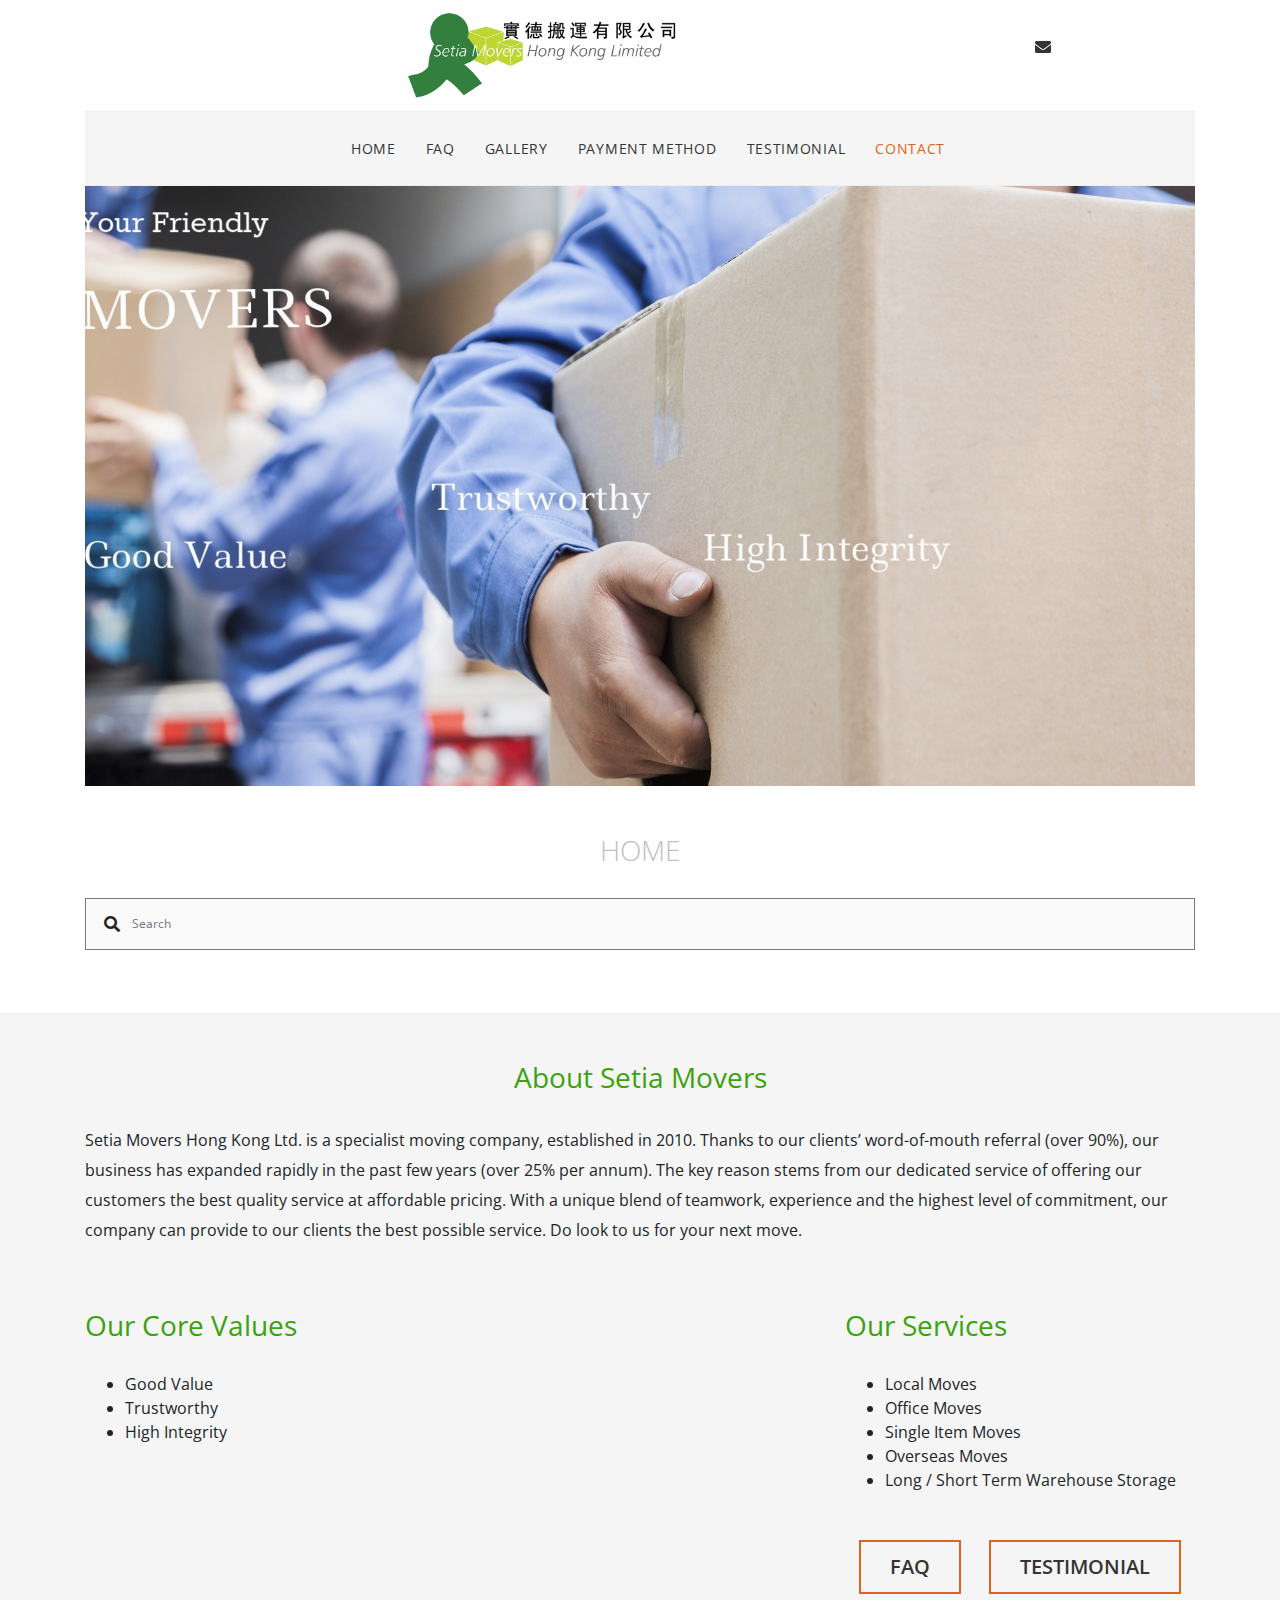
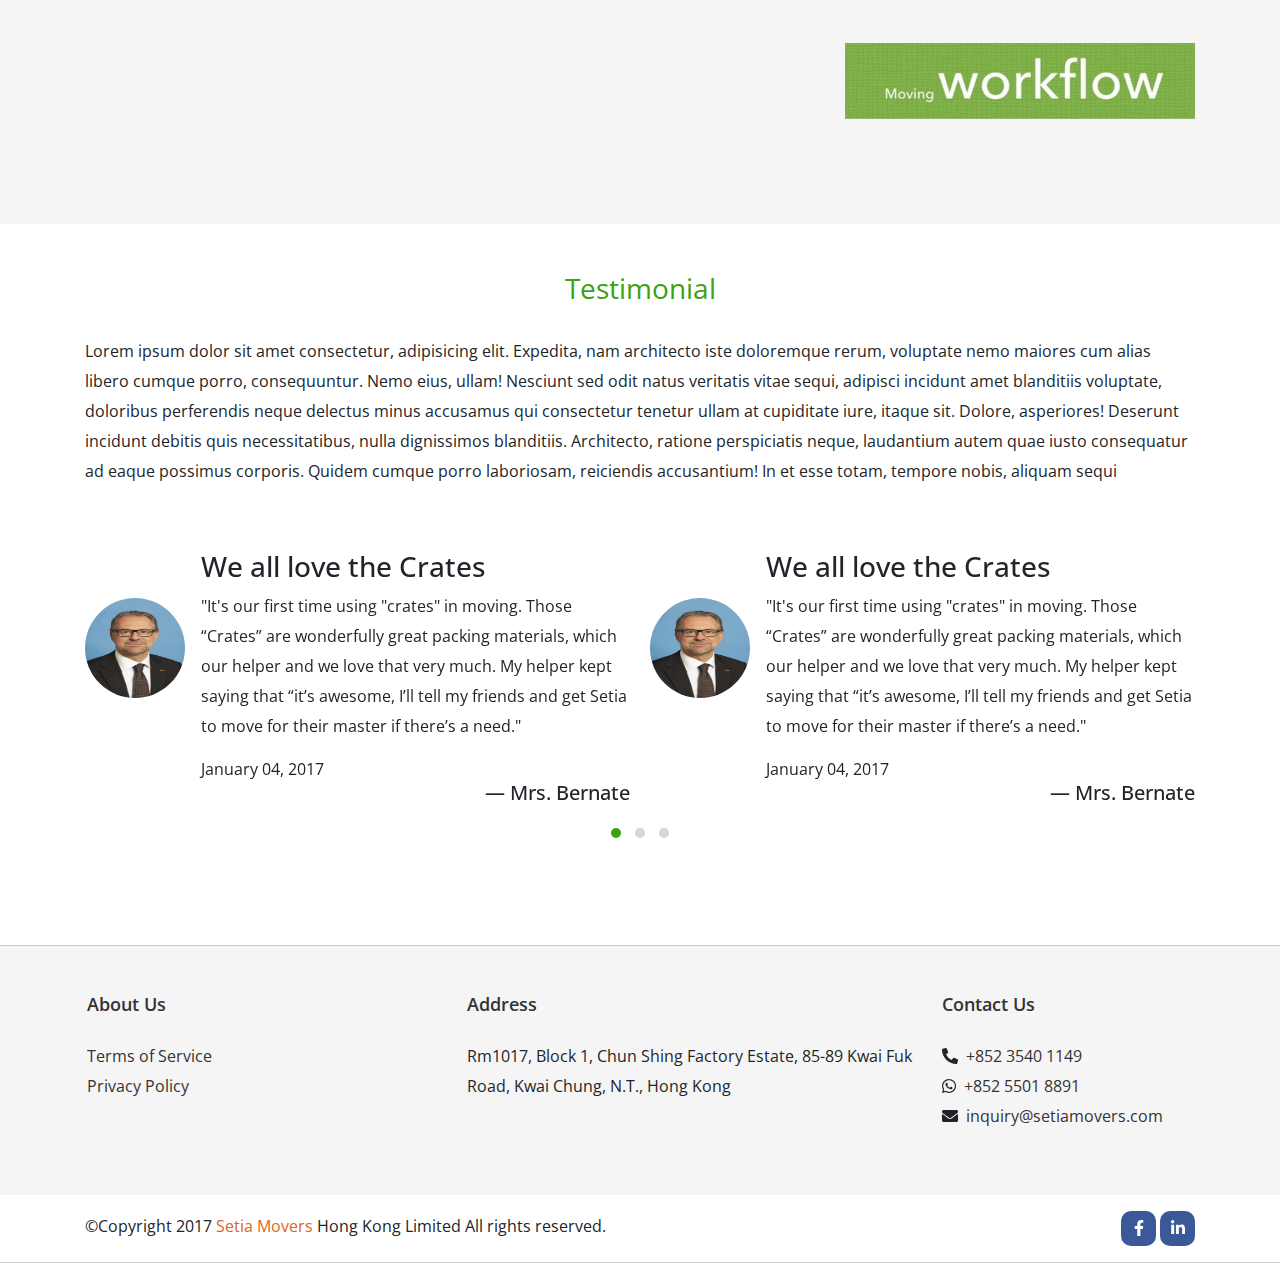
<file: index.html>
<!DOCTYPE html>
<html lang="en">
<head>
	<meta charset="UTF-8">
	<meta name="viewport" content="width=device-width, initial-scale=1.0">
	<title>Setia Mover</title>
	<link href="https://fonts.googleapis.com/css2?family=Open+Sans:wght@300;400;600;700&display=swap" rel="stylesheet">
	<link rel="icon" href="image/favicon.png">
	<link rel="stylesheet" href="css/bootstrap.min.css">
	<link rel="stylesheet" href="css/owl.carousel.min.css">
	<link rel="stylesheet" href="css/owl.theme.default.css">
	<link rel="stylesheet" href="css/all.css">
	<link rel="stylesheet" href="css/style.css">
</head>
<body>

	<header class="site-header">
		<div class="container">
			<div class="top">
				<div class="row">
					<div class="col-sm-10">
						<div class="image text-center">
							<a href="index.html">
								<img src="image/setia+full+Logo.jpg" alt="">
							</a>
						</div>
						<a href="#" class="logo-text">
							Setia Mover
						</a>
					</div>
					<div class="col-sm-2">
						<div class="social">
							<a href="#">
								<span class="fas fa-envelope"></span>
							</a>
						</div>
					</div>
				</div>
			</div>
		</div>
		
		<div class="container">
			<div class="main-menu">
				<nav class="navbar navbar-expand-lg navbar-light">
				  	<a class="navbar-brand" href="#">
				  		<!-- <img src="image/favicon.png" alt=""> -->
				  	</a>
				  	<button class="navbar-toggler" type="button" data-toggle="collapse" data-target="#navbarSupportedContent" aria-controls="navbarSupportedContent" aria-expanded="false" aria-label="Toggle navigation">
				    	<span class="navbar-toggler-icon"></span>
				  	</button>

				  	<div class="collapse navbar-collapse" id="navbarSupportedContent">
					    <ul class="navbar-nav">
					      	<li class="nav-item">
					        	<a class="nav-link" href="index.html">Home</a>
					      	</li>
					      	<li class="nav-item">
					        	<a class="nav-link" href="faq.html">Faq</a>
					      	</li>
					      	<li class="nav-item">
					        	<a class="nav-link" href="gallery.html">Gallery</a>
					      	</li>
					      	<li class="nav-item">
					        	<a class="nav-link" href="payment.html">Payment Method</a>
					      	</li>
					      	<li class="nav-item">
					        	<a class="nav-link" href="testionial.html">Testimonial</a>
					      	</li>
					      	<li class="nav-item active">
					        	<a class="nav-link" href="contact.html">Contact</a>
					      	</li>
					    </ul>
				  	</div>
				</nav>
			</div>
		</div>
	</header>
	<!-- ......
	<!-- ........................banner.................................... -->
	<div class="banner">
		<div class="container">
			<div class="home-banner bg-image"></div>
		</div>
	</div>
	<!-- .....................Home............................. -->
	<div class="home text-center py-5">
		<div class="container">
			<h1 class="page-title">Home</h1>
			<div class="s-box">
				<input type="search" class="form-control" placeholder="Search">
				<span class="search"></span>
			</div>
		</div>
	</div>
	<a id="button">
		<span class="fas fa-angle-up"></span>
	</a>
	<!-- .....................About........................... -->
	<div class="about py-5">
		<div class="container">
			<h1 class="text-center">About Setia Movers</h1>
			<p>
				Setia Movers Hong Kong Ltd. is a specialist moving company, established in 2010. Thanks to our clients’ word-of-mouth referral (over 90%), our business has expanded rapidly in the past few years (over 25% per annum). The key reason stems from our dedicated service of offering our customers the best quality service at affordable pricing. With a unique blend of teamwork, experience and the highest level of commitment, our company can provide to our clients the best possible service. Do look to us for your next move. 
			</p>
			<div class="row">
				<div class="col-sm-8">
					<div class="about-text mt-5">
						<h1>Our Core Values</h1>
						<ul>
							<li>Good Value</li>
							<li>Trustworthy</li>
							<li>High Integrity</li>
						</ul>
					</div>
					<div class="row">
						<div class="col-sm-9">
							<div class="video mt-5">
								<iframe width="100%" height="262" src="https://www.youtube.com/embed/Lux1_H9xmhM" 
								frameborder="0" allow="accelerometer; autoplay; clipboard-write; encrypted-media; gyroscope; 
								picture-in-picture" allowfullscreen></iframe>
							</div>
						</div>
						<div class="col-sm-3"></div>
					</div>
				</div>
				<div class="col-sm-4">
					<div class="about-text mt-5">
						<h1>Our Services</h1>
						<ul>
							<li>Local Moves</li>
							<li>Office Moves</li>
							<li>Single Item Moves</li>
							<li>Overseas Moves</li>
							<li>Long / Short Term Warehouse Storage</li>
						</ul>
					</div>
					<div class="about-btn mt-5 text-center">
						<a href="#">
							<button class="btn mr-4">Faq</button>
							<button class="btn">Testimonial</button>
						</a>
					</div>
					<div class="about-image mt-4">
						<a href="#">
							<img src="image/image-asset (1).jpeg" alt="">
						</a>
					</div>
				</div>
			</div>
		</div>
	</div>
	<!-- ............................testimonial............................ -->
	<div class="Testimonial py-5">
		<div class="container">
			<h1 class="text-center">Testimonial</h1>
			<p>
				Lorem ipsum dolor sit amet consectetur, adipisicing elit. Expedita, nam architecto iste doloremque rerum, voluptate nemo maiores cum alias libero cumque porro, consequuntur. Nemo eius, ullam! Nesciunt sed odit natus veritatis vitae sequi, adipisci incidunt amet blanditiis voluptate, doloribus perferendis neque delectus minus accusamus qui consectetur tenetur ullam at cupiditate iure, itaque sit. Dolore, asperiores! Deserunt incidunt debitis quis necessitatibus, nulla dignissimos blanditiis. Architecto, ratione perspiciatis neque, laudantium autem quae iusto consequatur ad eaque possimus corporis. Quidem cumque porro laboriosam, reiciendis accusantium! In et esse totam, tempore nobis, aliquam sequi 
			</p>
			<div class="testi-slide py-5">
				<div class="owl-carousel owl-theme">
				    <div class="item">
				    	<div class="media">
							<img src="image/Josef.jpg" class="mr-3 mt-5" alt="...">
							<div class="media-body">
								<h3 class="mt-0">We all love the Crates</h3>
								<p>
									"It's our first time using "crates" in moving. Those “Crates” are wonderfully great packing materials, which our helper and we love that very much. My helper kept saying that “it’s awesome, I’ll tell my friends and get Setia to move for their master if there’s a need."
								</p>
								<span>January 04, 2017</span>
								<h5 class="text-right">— Mrs. Bernate</h5>
							</div>
						</div>
				    </div>
				    <div class="item">
				    	<div class="media">
							<img src="image/Josef.jpg" class="mr-3 mt-5" alt="...">
							<div class="media-body">
								<h3 class="mt-0">We all love the Crates</h3>
								<p>
									"It's our first time using "crates" in moving. Those “Crates” are wonderfully great packing materials, which our helper and we love that very much. My helper kept saying that “it’s awesome, I’ll tell my friends and get Setia to move for their master if there’s a need."
								</p>
								<span>January 04, 2017</span>
								<h5 class="text-right">— Mrs. Bernate</h5>
							</div>
						</div>
				    </div>
				    <div class="item">
				    	<div class="media">
							<img src="image/Josef.jpg" class="mr-3 mt-5" alt="...">
							<div class="media-body">
								<h3 class="mt-0">We all love the Crates</h3>
								<p>
									"It's our first time using "crates" in moving. Those “Crates” are wonderfully great packing materials, which our helper and we love that very much. My helper kept saying that “it’s awesome, I’ll tell my friends and get Setia to move for their master if there’s a need."
								</p>
								<span>January 04, 2017</span>
								<h5 class="text-right">— Mrs. Bernate</h5>
							</div>
						</div>
				    </div>
				</div>
			</div>
		</div>
	</div>

	<!-- ...............................footer..................... -->
	<div class="footer py-5 pl-1">
		<div class="container">
			<div class="row">
				<div class="col-sm-4">
					<div class="footer-menu">
						<h4>About Us</h4>
						<ul class="list-unstyled">
							<li>
								<a href="#">Terms of Service</a>
							</li>
							<li>
								<a href="#">Privacy Policy</a>
							</li>
						</ul>
					</div>
				</div>
				<div class="col-sm-5">
					<div class="address">
						<h4>Address</h4>
	                	<p>
	                		Rm1017, Block 1, Chun Shing Factory Estate, 85-89 Kwai Fuk Road, Kwai Chung, N.T., Hong Kong
	                	</p>
					</div>
				</div>
				<div class="col-sm-3">
					<div class="contact-us">
						<h4>Contact Us</h4>
						<ul class="list-unstyled">
							<li>
								<span><span class="fas fa-phone-alt mr-1"></span></span>
								<a href="tel:+852 3540 1149" target="_blank">+852 3540 1149</a>
							</li>
							<li>
								<span><span class="fab fa-whatsapp mr-1"></span></span>
								<a href="tel:+852 5501 8891" target="_blank">+852 5501 8891</a>
							</li>
							<li>
								<span><span class="fas fa-envelope mr-1"></span></span>
								<a href="mailto:inquiry@setiamovers.com" target="_blank">inquiry@setiamovers.com</a>
							</li>
						</ul>
					</div>
				</div>
			</div>
		</div>
	</div>
	<div class="copywrite p-3 clearfix">
		<div class="container">
			<div class="copywrite-text float-left">
				<p class="mb-0">
					&copy;Copyright 2017 <a href="#">Setia Movers</a> Hong Kong Limited All rights reserved.
				</p>
			</div>
			<div class="social float-right">
				<ul class="list-unstyled mb-0">
					<li>
						<a href="#">
							<span class="fab fa-facebook-f"></span>
						</a>
					</li>
					<li>
						<a href="#">
							<span class="fab fa-linkedin-in"></span>
						</a>
					</li>
				</ul>
			</div>
		</div>
	</div>
	

	<script src="js/jquery-3.5.1.min.js"></script>
	<script src="js/popper.min.js"></script>
	<script src="js/all.js"></script>
	<script src="js/owl.carousel.js"></script>
	<script src="js/bootstrap.min.js"></script>

	<script>
		$('.owl-carousel').owlCarousel({
		    loop:true,
		    margin:20,
		    nav:false,
		    autoplay: true,
		    dotsEach: true,
		    autoplaySpeed: 1500,
		    responsive:{
		        0:{
		            items:1
		        },
		        600:{
		            items:3
		        },
		        1000:{
		            items:2
		        }
		    }
		});
	</script>
	<script>
		$(window).scroll(function(){
		    if ($(window).scrollTop() >= 150) {
		        $('.site-header').addClass('fixed-header');
		        $('.site-header div').addClass('visible-title');
		    }
		    else {
		        $('.site-header').removeClass('fixed-header');
		        $('.site-header div').removeClass('visible-title');
		    }
		});

		var btn = $('#button');

		$(window).scroll(function() {
		  	if ($(window).scrollTop() > 150) {
		    	btn.addClass('show');
		  	} else {
		    btn.removeClass('show');
		  }
		});

		btn.on('click', function(e) {
		  e.preventDefault();
		  $('html, body').animate({scrollTop: 10}, '300');
		});


	</script>
</body>
</html>
</file>
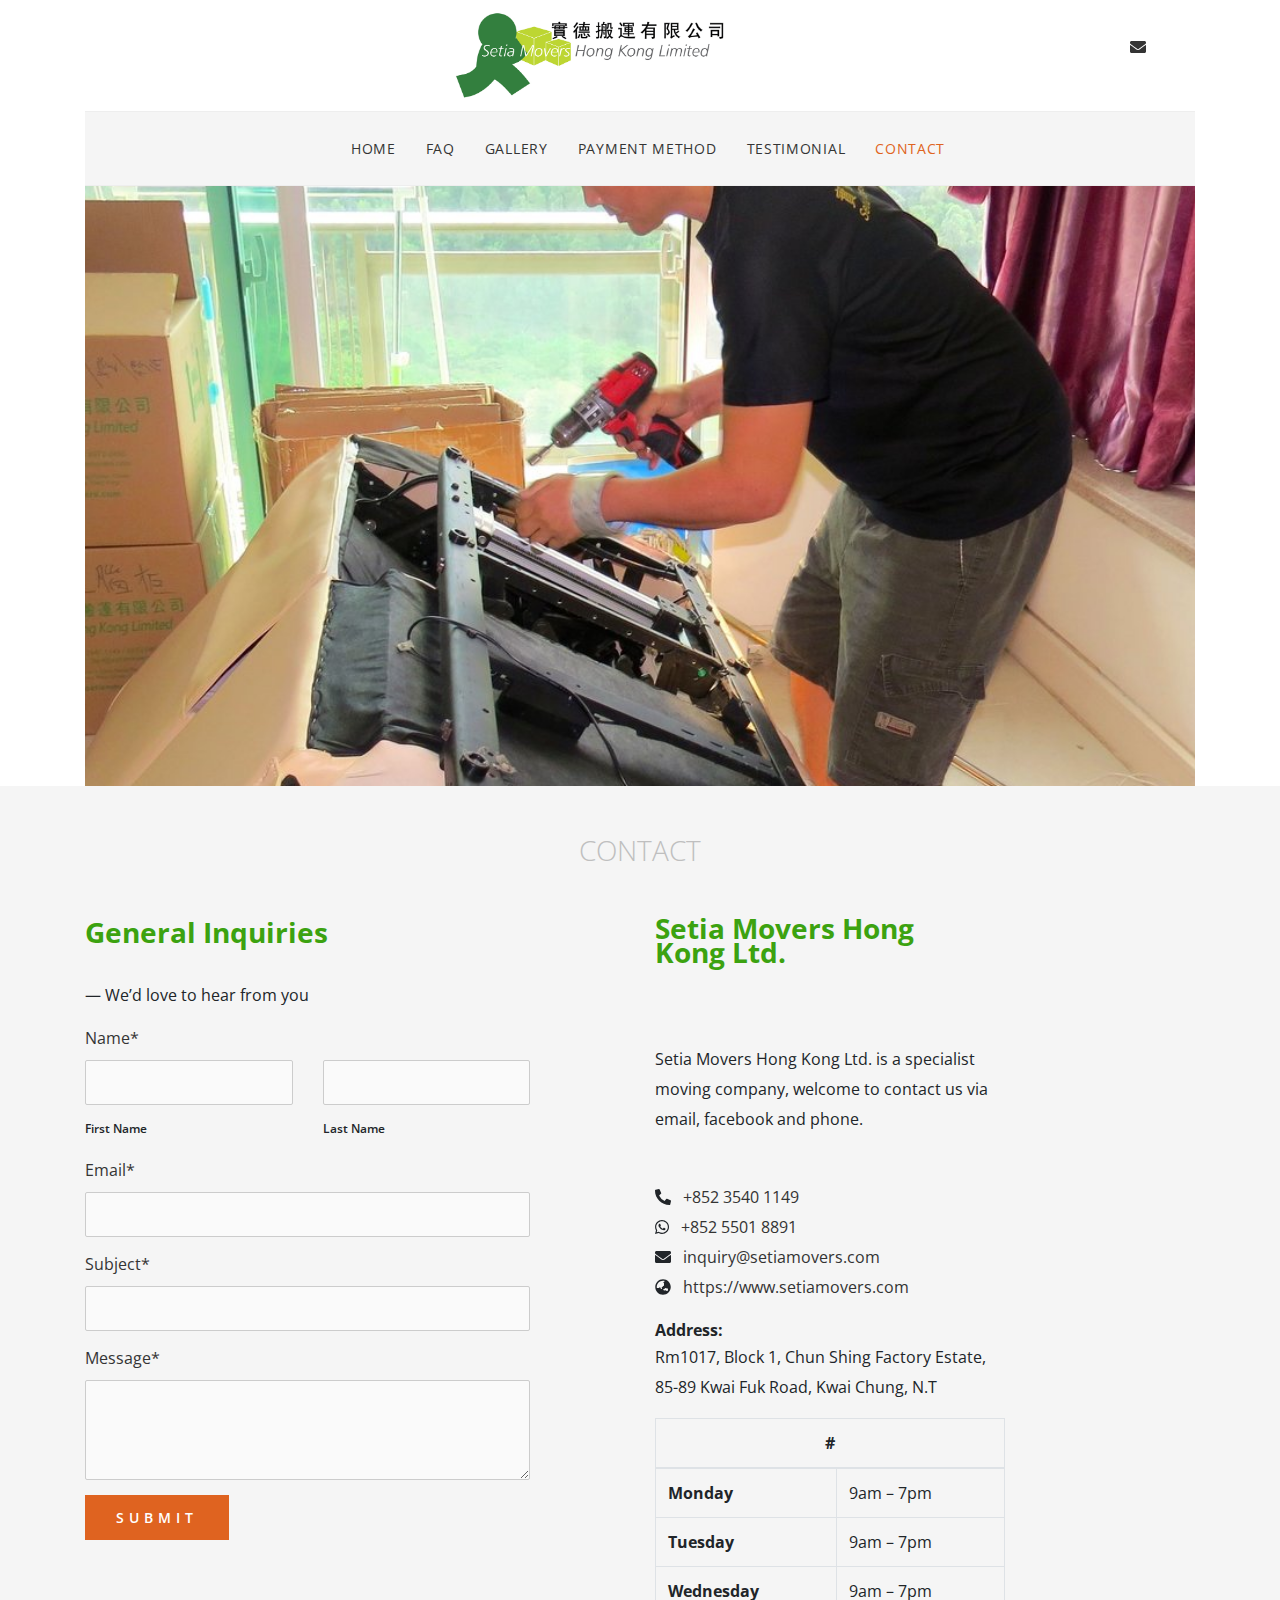
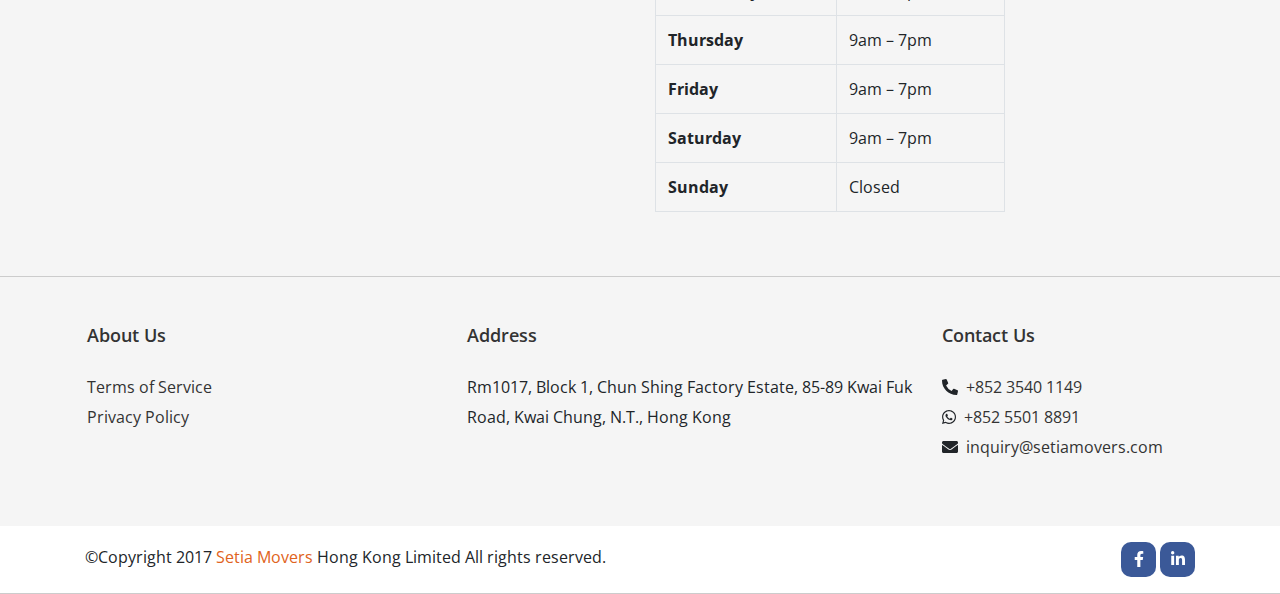
<file: contact.html>
<!DOCTYPE html>
<html lang="en">
<head>
	<meta charset="UTF-8">
	<meta name="viewport" content="width=device-width, initial-scale=1.0">
	<title>Contact-Setia Mover</title>
	<link href="https://fonts.googleapis.com/css2?family=Open+Sans:wght@300;400;600;700&display=swap" rel="stylesheet">
	<link rel="icon" href="image/favicon.png">
	<link rel="stylesheet" href="css/bootstrap.min.css">
	<link rel="stylesheet" href="css/owl.carousel.min.css">
	<link rel="stylesheet" href="css/owl.theme.default.css">
	<link rel="stylesheet" href="css/all.css">
	<link rel="stylesheet" href="css/style.css">
</head>
<body>

	<header class="site-header">
		<div class="container">
			<div class="top">
				<div class="row">
					<div class="col-sm-11">
						<div class="image text-center">
							<a href="index.html">
								<img src="image/setia+full+Logo.jpg" alt="">
							</a>
						</div>
						<a href="#" class="logo-text">
							Setia Mover
						</a>
					</div>
					<div class="col-sm-1">
						<div class="social">
							<a href="#">
								<span class="fas fa-envelope"></span>
							</a>
						</div>
					</div>
				</div>
			</div>
		</div>
		
		<div class="container">
			<div class="main-menu">
				<nav class="navbar navbar-expand-lg navbar-light">
				  	<a class="navbar-brand" href="#">
				  		<!-- <img src="image/favicon.png" alt=""> -->
				  	</a>
				  	<button class="navbar-toggler" type="button" data-toggle="collapse" data-target="#navbarSupportedContent" aria-controls="navbarSupportedContent" aria-expanded="false" aria-label="Toggle navigation">
				    	<span class="navbar-toggler-icon"></span>
				  	</button>

				  	<div class="collapse navbar-collapse" id="navbarSupportedContent">
					    <ul class="navbar-nav">
					      	<li class="nav-item">
					        	<a class="nav-link" href="index.html">Home</a>
					      	</li>
					      	<li class="nav-item">
					        	<a class="nav-link" href="faq.html">Faq</a>
					      	</li>
					      	<li class="nav-item">
					        	<a class="nav-link" href="gallery.html">Gallery</a>
					      	</li>
					      	<li class="nav-item">
					        	<a class="nav-link" href="payment.html">Payment Method</a>
					      	</li>
					      	<li class="nav-item">
					        	<a class="nav-link" href="testionial.html">Testimonial</a>
					      	</li>
					      	<li class="nav-item active">
					        	<a class="nav-link" href="contact.html">Contact</a>
					      	</li>
					    </ul>
				  	</div>
				</nav>
			</div>
		</div>
	</header>
	<!-- ........................banner.................................... -->
	<div class="banner">
		<div class="container">
			<div class="contat-banner bg-image"></div>
		</div>
	</div>
	<a id="button">
		<span class="fas fa-angle-up"></span>
	</a>
	<!-- .....................contact............................. -->
	<div class="contact py-5">
		<div class="container">
			<h1 class="page-title text-center mb-5">Contact</h1>
			<div class="row">
				<div class="col-sm-5">
					<h1>
						<strong>General Inquiries</strong>
					</h1>
					<p>—  We’d love to hear from you</p>
					<form>
						<div class="row">
							<div class="col">
								<label for="name">Name*</label>
					  			<input type="text" id="name" class="form-control" required="">
					  			<span>First Name</span>
							</div>
							<div class="col">
								<label for="">&nbsp;</label>
					  			<input type="text" class="form-control" required="">
					  			<span>Last Name</span>
							</div>
						</div>
						<label for="email">Email*</label>
						<input type="email" name="email" id="email" class="form-control" required="">
						<label for="sub">Subject*</label>
						<input type="text" id="sub" class="form-control" required="">
						<label for="ms">Message*</label>
						<textarea  id="ms" cols="30" class="form-control" rows="10" required=""></textarea>
						<button type="submit" class="btn">Submit</button>
					</form>
				</div>
				<div class="col-sm-1"></div>
				<div class="col-sm-4">
					<div class="con-details">
						<h1 style="line-height: 24px">
							<strong>Setia Movers Hong <br> Kong Ltd.</strong>
						</h1>
						<p style="margin-top: 80px;">
							Setia Movers Hong Kong Ltd. is a specialist moving company, welcome to contact 
							us via email, facebook and phone.  
						</p>
						<ul class="list-unstyled mt-5 ">
							<li>
								<span><span class="fas fa-phone-alt mr-2"></span></span>
								<a href="tel:+852 3540 1149" target="_blank">+852 3540 1149</a>
							</li>
							<li>
								<span><span class="fab fa-whatsapp mr-2"></span></span>
								<a href="tel:+852 5501 8891" target="_blank">+852 5501 8891</a>
							</li>
							<li>
								<span><span class="fas fa-envelope mr-2"></span></span>
								<a href="mailto:inquiry@setiamovers.com" target="_blank">inquiry@setiamovers.com</a>
							</li>
							<li>
								<span><span class="fas fa-globe-asia mr-2"></span></span>
								<a href="#" target="_blank">https://www.setiamovers.com</a>
							</li>
						</ul>
						<div class="address">
							<span>
								<strong>Address:</strong>
							</span>
							<p>
								Rm1017, Block 1, Chun Shing Factory Estate, 85-89 Kwai Fuk Road, Kwai Chung, N.T
							</p>
						</div>
						<div class="time-schedule">
							<table class="table table-bordered">
								<thead>
								    <tr>
								      	<th colspan="3" class="text-center">#</th>
								    </tr>
								</thead>
								<tbody>
								    <tr>
								      	<th>Monday</th>
								      	<td>9am – 7pm</td>
								    </tr>
								    <tr>
								      	<th>Tuesday</th>
								      	<td>9am – 7pm</td>
								    </tr>
								    <tr>
								      	<th>Wednesday</th>
								      	<td>9am – 7pm</td>
								    </tr>
								    <tr>
								      	<th>Thursday</th>
								      	<td>9am – 7pm</td>
								    </tr>
								    <tr>
								      	<th>Friday</th>
								      	<td>9am – 7pm</td>
								    </tr>
								    <tr>
								      	<th>Saturday</th>
								      	<td>9am – 7pm</td>
								    </tr>
								    <tr>
								      	<th>Sunday</th>
								      	<td>Closed</td>
								    </tr>
								    <!-- <tr>
								      	<th scope="row">3</th>
								      	<td>Larry the Bird</td>
								      	<td>@twitter</td>
								    </tr> -->
								</tbody>
							</table>
						</div>
					</div>
				</div>
				<div class="col-sm-2"></div>
			</div>
		</div>
	</div>
	
	<!-- ...............................footer..................... -->
	<div class="footer py-5 pl-1">
		<div class="container">
			<div class="row">
				<div class="col-sm-4">
					<div class="footer-menu">
						<h4>About Us</h4>
						<ul class="list-unstyled">
							<li>
								<a href="#">Terms of Service</a>
							</li>
							<li>
								<a href="#">Privacy Policy</a>
							</li>
						</ul>
					</div>
				</div>
				<div class="col-sm-5">
					<div class="address">
						<h4>Address</h4>
	                	<p>
	                		Rm1017, Block 1, Chun Shing Factory Estate, 85-89 Kwai Fuk Road, Kwai Chung, N.T., Hong Kong
	                	</p>
					</div>
				</div>
				<div class="col-sm-3">
					<div class="contact-us">
						<h4>Contact Us</h4>
						<ul class="list-unstyled">
							<li>
								<span><span class="fas fa-phone-alt mr-1"></span></span>
								<a href="tel:+852 3540 1149" target="_blank">+852 3540 1149</a>
							</li>
							<li>
								<span><span class="fab fa-whatsapp mr-1"></span></span>
								<a href="tel:+852 5501 8891" target="_blank">+852 5501 8891</a>
							</li>
							<li>
								<span><span class="fas fa-envelope mr-1"></span></span>
								<a href="mailto:inquiry@setiamovers.com" target="_blank">inquiry@setiamovers.com</a>
							</li>
						</ul>
					</div>
				</div>
			</div>
		</div>
	</div>
	<div class="copywrite p-3 clearfix">
		<div class="container">
			<div class="copywrite-text float-left">
				<p class="mb-0">
					&copy;Copyright 2017 <a href="#">Setia Movers</a> Hong Kong Limited All rights reserved.
				</p>
			</div>
			<div class="social float-right">
				<ul class="list-unstyled mb-0">
					<li>
						<a href="#">
							<span class="fab fa-facebook-f"></span>
						</a>
					</li>
					<li>
						<a href="#">
							<span class="fab fa-linkedin-in"></span>
						</a>
					</li>
				</ul>
			</div>
		</div>
	</div>
	

	<script src="js/jquery-3.5.1.min.js"></script>
	<script src="js/popper.min.js"></script>
	<script src="js/all.js"></script>
	<script src="js/owl.carousel.js"></script>
	<script src="js/bootstrap.min.js"></script>

	<script>
		$(window).scroll(function(){
		    if ($(window).scrollTop() >= 150) {
		        $('.site-header').addClass('fixed-header');
		        $('.site-header div').addClass('visible-title');
		    }
		    else {
		        $('.site-header').removeClass('fixed-header');
		        $('.site-header div').removeClass('visible-title');
		    }
		});

		var btn = $('#button');

		$(window).scroll(function() {
		  	if ($(window).scrollTop() > 150) {
		    	btn.addClass('show');
		  	} else {
		    btn.removeClass('show');
		  }
		});

		btn.on('click', function(e) {
		  e.preventDefault();
		  $('html, body').animate({scrollTop:0}, '300');
		});


	</script>
</body>
</html>
</file>
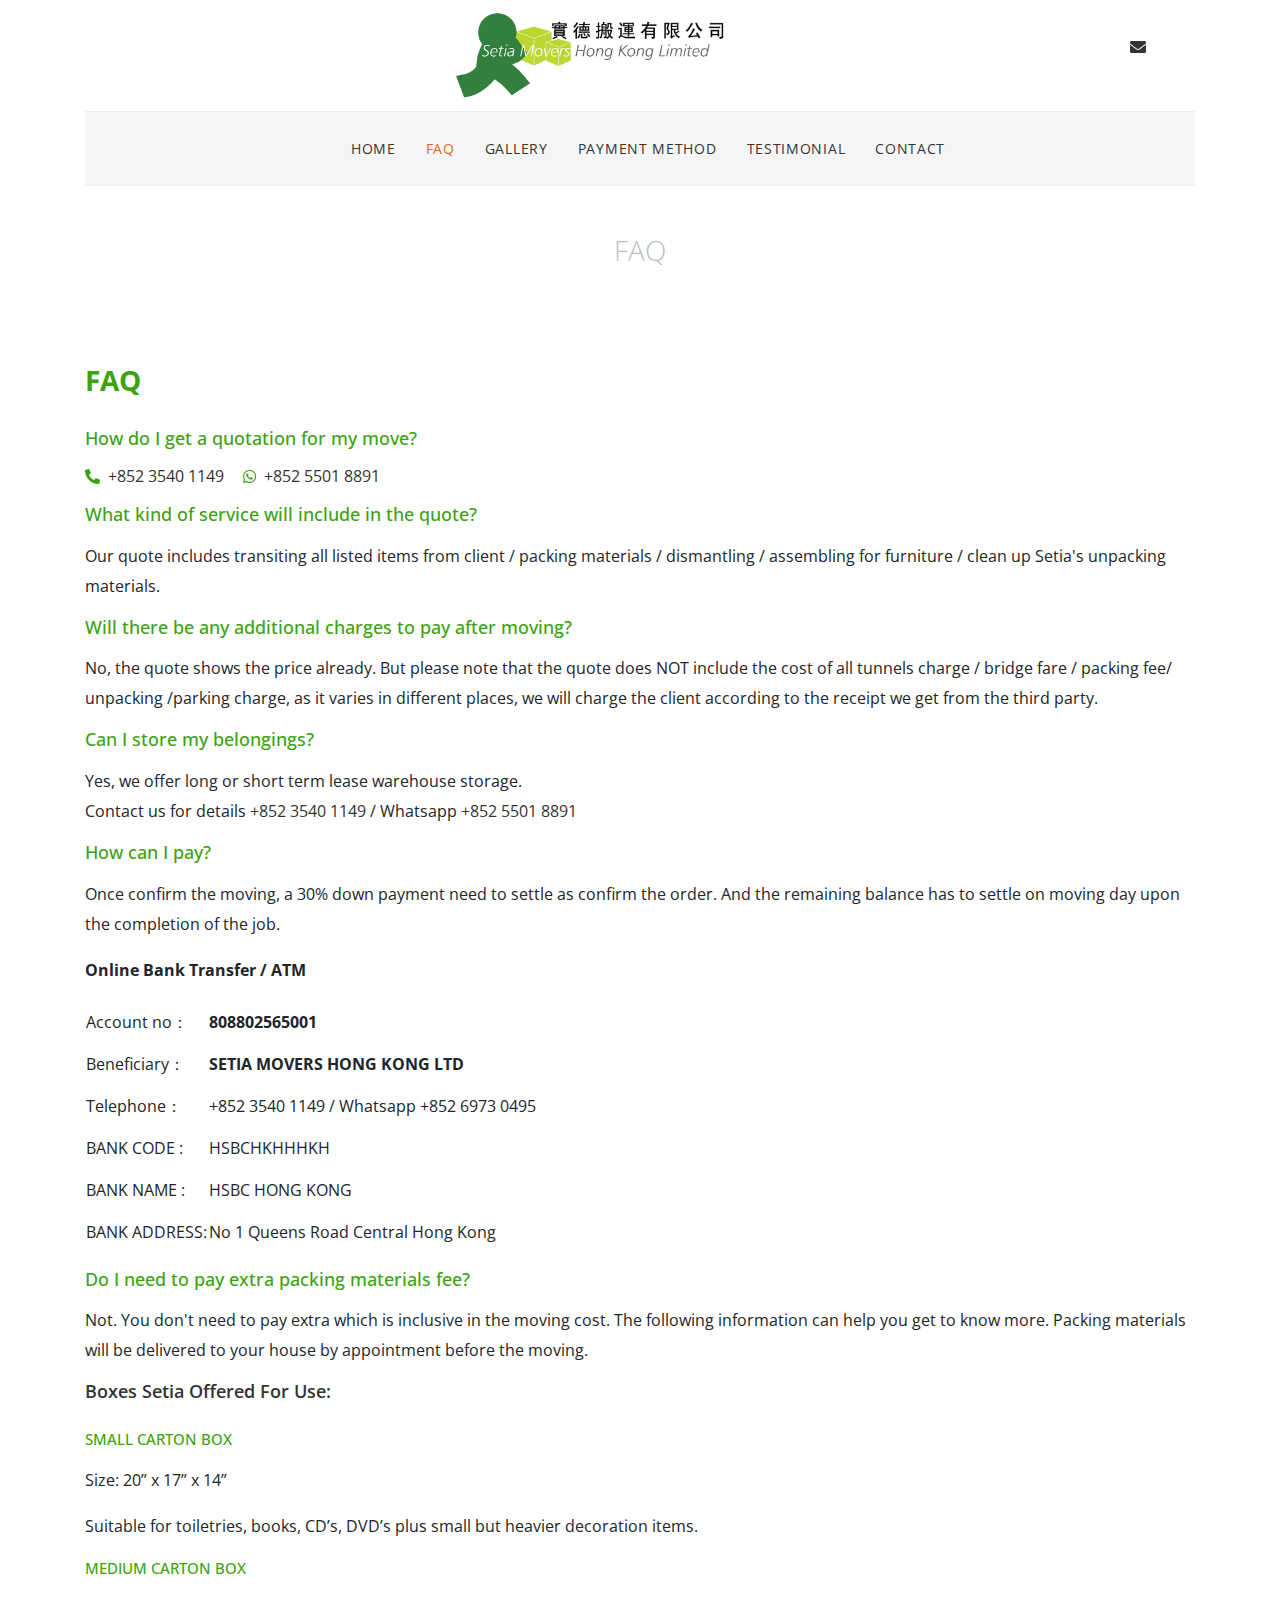
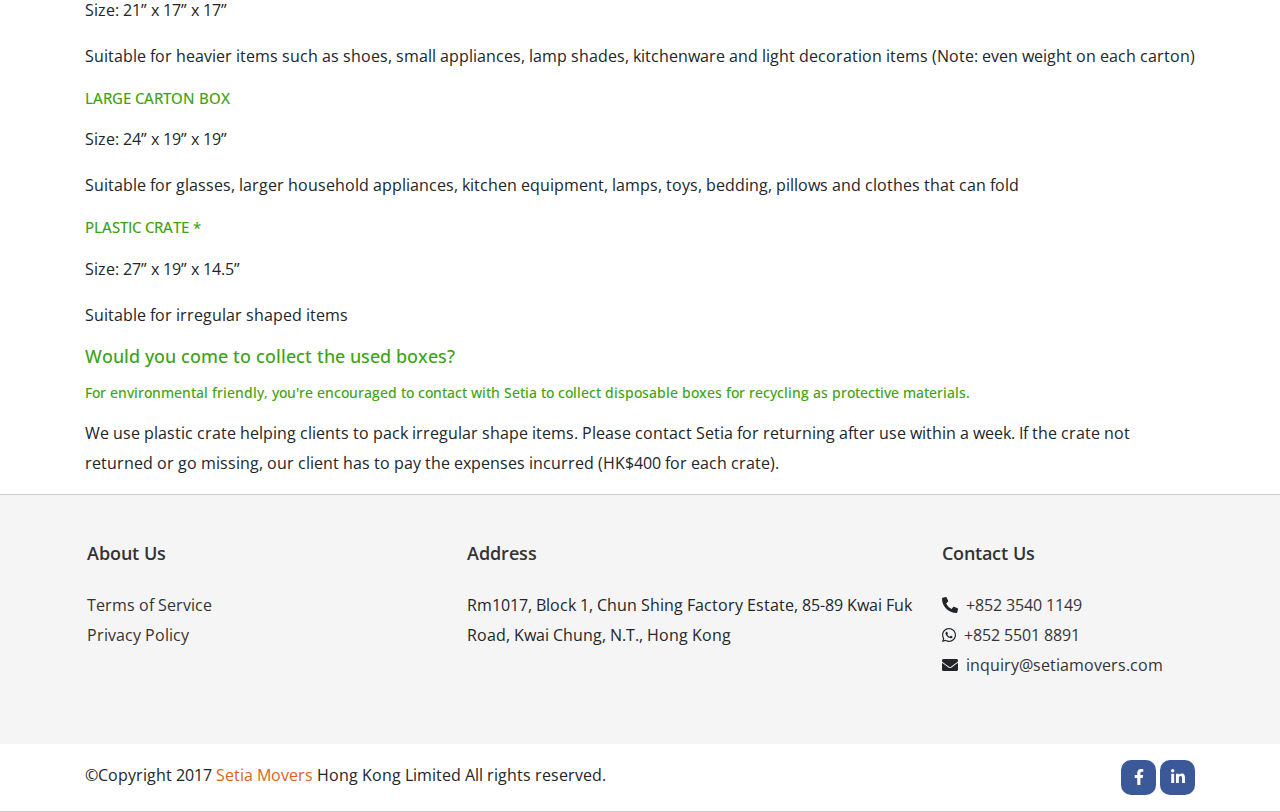
<file: faq.html>
<!DOCTYPE html>
<html lang="en">
<head>
	<meta charset="UTF-8">
	<meta name="viewport" content="width=device-width, initial-scale=1.0">
	<title>Faq-Setia Mover</title>
	<link href="https://fonts.googleapis.com/css2?family=Open+Sans:wght@300;400;600;700&display=swap" rel="stylesheet">
	<link rel="icon" href="image/favicon.png">
	<link rel="stylesheet" href="css/bootstrap.min.css">
	<link rel="stylesheet" href="css/owl.carousel.min.css">
	<link rel="stylesheet" href="css/owl.theme.default.css">
	<link rel="stylesheet" href="css/all.css">
	<link rel="stylesheet" href="css/style.css">
</head>
<body>

	<header class="site-header">
		<div class="container">
			<div class="top">
				<div class="row">
					<div class="col-sm-11">
						<div class="image text-center">
							<a href="index.html">
								<img src="image/setia+full+Logo.jpg" alt="">
							</a>
						</div>
						<a href="#" class="logo-text">
							Setia Mover
						</a>
					</div>
					<div class="col-sm-1">
						<div class="social">
							<a href="#">
								<span class="fas fa-envelope"></span>
							</a>
						</div>
					</div>
				</div>
			</div>
		</div>
		
		<div class="container">
			<div class="main-menu">
				<nav class="navbar navbar-expand-lg navbar-light">
				  	<a class="navbar-brand" href="#">
				  		<!-- <img src="image/favicon.png" alt=""> -->
				  	</a>
				  	<button class="navbar-toggler" type="button" data-toggle="collapse" data-target="#navbarSupportedContent" aria-controls="navbarSupportedContent" aria-expanded="false" aria-label="Toggle navigation">
				    	<span class="navbar-toggler-icon"></span>
				  	</button>

				  	<div class="collapse navbar-collapse" id="navbarSupportedContent">
					    <ul class="navbar-nav">
					      	<li class="nav-item">
					        	<a class="nav-link" href="index.html">Home</a>
					      	</li>
					      	<li class="nav-item active">
					        	<a class="nav-link" href="faq.html">Faq</a>
					      	</li>
					      	<li class="nav-item">
					        	<a class="nav-link" href="gallery.html">Gallery</a>
					      	</li>
					      	<li class="nav-item">
					        	<a class="nav-link" href="payment.html">Payment Method</a>
					      	</li>
					      	<li class="nav-item">
					        	<a class="nav-link" href="testionial.html">Testimonial</a>
					      	</li>
					      	<li class="nav-item">
					        	<a class="nav-link" href="contact.html">Contact</a>
					      	</li>
					    </ul>
				  	</div>
				</nav>
			</div>
		</div>
	</header>
	<!-- ........................banner.................................... -->
	<a id="button">
		<span class="fas fa-angle-up"></span>
	</a>
	<!-- .....................faq............................. -->
	<div class="faq py-5">
		<div class="container">
			<h1 class="page-title text-center mb-5">Faq</h1>
		</div>
	</div>
	<div class="faq-details">
		<div class="container">
			<h1>
				<strong>FAQ</strong>
			</h1>
			<h5>How do I get a quotation for my move?</h5>
			<ul class="list-inline">
				<li>
					<span><span class="fas fa-phone-alt mr-1"></span></span>
					<a href="tel:+852 3540 1149" target="_blank">+852 3540 1149</a>
				</li>
				<li>
					<span><span class="fab fa-whatsapp mr-1"></span></span>
					<a href="tel:+852 5501 8891" target="_blank">+852 5501 8891</a>
				</li>
			</ul>
			<h5>What kind of service will include in the quote?</h5>
			<p>
				Our quote includes transiting all listed items from client / packing materials / dismantling / assembling 
				for furniture / clean up Setia's unpacking materials.
			</p>

			<h5>Will there be any additional charges to pay after moving?</h5>
			<p>
				No, the quote shows the price already.
				But please note that the quote does NOT include the cost of all tunnels charge / bridge fare / packing fee/ unpacking /parking charge,  as it varies in different places, we will charge the client according to the receipt we get from the third party.
			</p>

			<h5>Can I store my belongings?</h5>
			<p>
				Yes, we offer long or short term lease warehouse storage. <br> Contact us for details <a href="#"> +852 3540 1149</a> / Whatsapp <a href="#">+852 5501 8891</a> 
			</p>

			<h5>How can I pay?</h5>
			<p>
        		Once confirm the moving, a 30% down payment need to settle as confirm the order. 
        		And the remaining balance has to settle on moving day upon the completion of the job.
        	</p>
        	<p>
        		<b>Online Bank Transfer / ATM</b>
        	</p>
        	<table border="0" class="my-3">
				<tr>
					<td>Account no：</td>
					<td><b>808802565001</b></td>
				</tr>
				<tr>
					<td>Beneficiary：</td>
					<td><b>SETIA MOVERS HONG KONG LTD</b></td>
				</tr>
				<tr>
					<td>Telephone：</td>
					<td>+852 3540 1149  / Whatsapp +852 6973 0495</td>
				</tr>
				<tr>
					<td>BANK CODE  : </td>
					<td>HSBCHKHHHKH</td>
				</tr>
				<tr>
					<td>BANK NAME : </td>
					<td>HSBC HONG KONG</td>
				</tr>
				<tr>
					<td>BANK ADDRESS:  </td>
					<td>No 1 Queens Road Central Hong Kong</td>
				</tr>
			</table>

			<h5>Do I need to pay extra packing materials fee?</h5>
			<p>
        		Not. You don't need to pay extra which is inclusive in the moving cost. The following 
        		information can help you get to know more. Packing materials will be delivered to 
        		your house by appointment before the moving.
        	</p>

        	<h4>Boxes Setia offered for use:</h4>
        	<span class="category">SMALL CARTON BOX</span>
        	<p>Size: 20” x 17” x 14”</p>
        	<p>Suitable for toiletries, books, CD’s, DVD’s plus small but heavier decoration items.</p>
        		
        	<span class="category">MEDIUM CARTON BOX</span>
        	<p>Size: 21” x 17” x 17”</p>
        	<p>Suitable for heavier items such as shoes, small appliances, lamp shades, kitchenware and light decoration items (Note: even weight on each carton)</p>

        	<span class="category">LARGE CARTON BOX</span>
        	<p>Size: 24” x 19” x 19”</p>
        	<p>Suitable for glasses, larger household appliances, kitchen equipment, lamps, toys, bedding, pillows and clothes that can fold</p>

        	<span class="category">PLASTIC CRATE *</span>
        	<p>Size: 27” x 19” x 14.5”</p>
        	<p>Suitable for irregular shaped items</p>

        	<h5>Would you come to collect the used boxes?</h5>
        	<span style="font-size: 14px; display: block;">For environmental friendly, you're encouraged to  contact with Setia to collect disposable boxes for recycling as protective materials.</span>
        	<p>
        		We use plastic crate helping clients to pack irregular shape items. Please contact Setia for returning after use within a week. If the crate not returned or go missing, our client has to pay the expenses incurred (HK$400 for each crate).
        	</p>

		</div>
	</div>

	
	<!-- ...............................footer..................... -->
	<div class="footer py-5 pl-1">
		<div class="container">
			<div class="row">
				<div class="col-sm-4">
					<div class="footer-menu">
						<h4>About Us</h4>
						<ul class="list-unstyled">
							<li>
								<a href="#">Terms of Service</a>
							</li>
							<li>
								<a href="#">Privacy Policy</a>
							</li>
						</ul>
					</div>
				</div>
				<div class="col-sm-5">
					<div class="address">
						<h4>Address</h4>
	                	<p>
	                		Rm1017, Block 1, Chun Shing Factory Estate, 85-89 Kwai Fuk Road, Kwai Chung, N.T., Hong Kong
	                	</p>
					</div>
				</div>
				<div class="col-sm-3">
					<div class="contact-us">
						<h4>Contact Us</h4>
						<ul class="list-unstyled">
							<li>
								<span><span class="fas fa-phone-alt mr-1"></span></span>
								<a href="tel:+852 3540 1149" target="_blank">+852 3540 1149</a>
							</li>
							<li>
								<span><span class="fab fa-whatsapp mr-1"></span></span>
								<a href="tel:+852 5501 8891" target="_blank">+852 5501 8891</a>
							</li>
							<li>
								<span><span class="fas fa-envelope mr-1"></span></span>
								<a href="mailto:inquiry@setiamovers.com" target="_blank">inquiry@setiamovers.com</a>
							</li>
						</ul>
					</div>
				</div>
			</div>
		</div>
	</div>
	<div class="copywrite p-3 clearfix">
		<div class="container">
			<div class="copywrite-text float-left">
				<p class="mb-0">
					&copy;Copyright 2017 <a href="#">Setia Movers</a> Hong Kong Limited All rights reserved.
				</p>
			</div>
			<div class="social float-right">
				<ul class="list-unstyled mb-0">
					<li>
						<a href="#">
							<span class="fab fa-facebook-f"></span>
						</a>
					</li>
					<li>
						<a href="#">
							<span class="fab fa-linkedin-in"></span>
						</a>
					</li>
				</ul>
			</div>
		</div>
	</div>
	

	<script src="js/jquery-3.5.1.min.js"></script>
	<script src="js/popper.min.js"></script>
	<script src="js/all.js"></script>
	<script src="js/owl.carousel.js"></script>
	<script src="js/bootstrap.min.js"></script>

	<script>
		$(window).scroll(function(){
		    if ($(window).scrollTop() >= 150) {
		        $('.site-header').addClass('fixed-header');
		        $('.site-header div').addClass('visible-title');
		    }
		    else {
		        $('.site-header').removeClass('fixed-header');
		        $('.site-header div').removeClass('visible-title');
		    }
		});

		var btn = $('#button');

		$(window).scroll(function() {
		  	if ($(window).scrollTop() > 150) {
		    	btn.addClass('show');
		  	} else {
		    btn.removeClass('show');
		  }
		});

		btn.on('click', function(e) {
		  e.preventDefault();
		  $('html, body').animate({scrollTop:0}, '300');
		});


	</script>
</body>
</html>
</file>
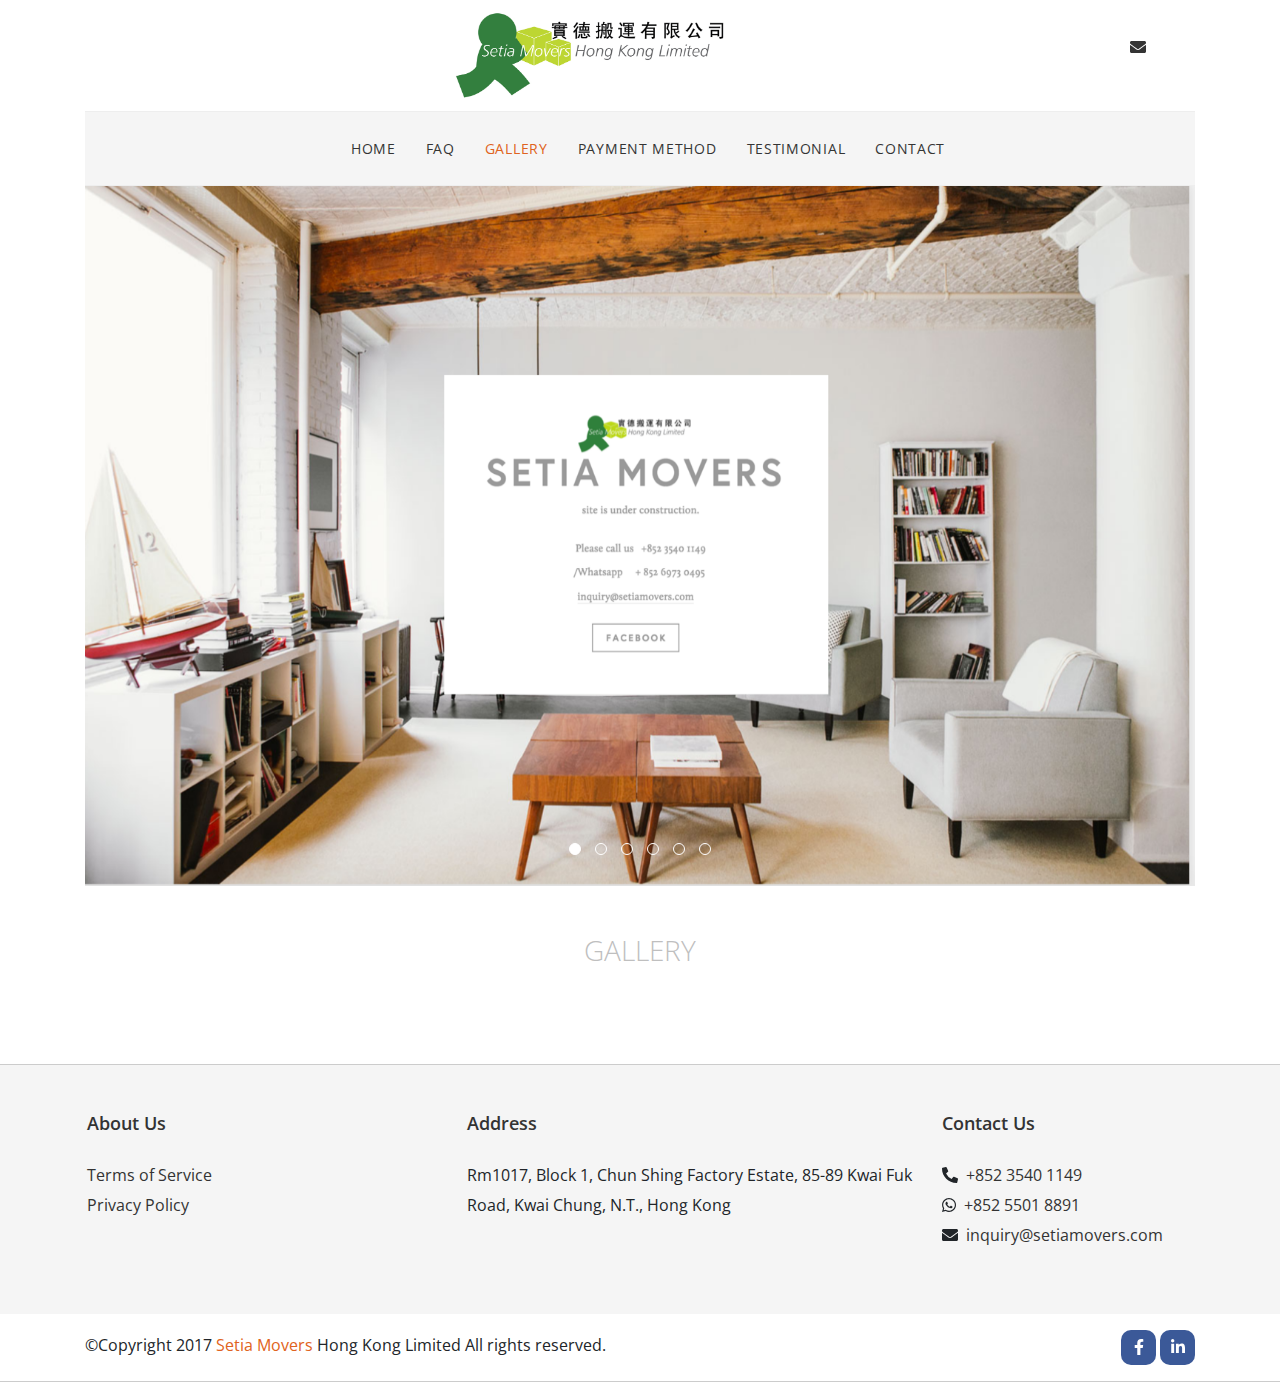
<file: gallery.html>
<!DOCTYPE html>
<html lang="en">
<head>
	<meta charset="UTF-8">
	<meta name="viewport" content="width=device-width, initial-scale=1.0">
	<title>Gallery-Setia Mover</title>
	<link href="https://fonts.googleapis.com/css2?family=Open+Sans:wght@300;400;600;700&display=swap" rel="stylesheet">
	<link rel="icon" href="image/favicon.png">
	<link rel="stylesheet" href="css/bootstrap.min.css">
	<link rel="stylesheet" href="css/owl.carousel.min.css">
	<link rel="stylesheet" href="css/owl.theme.default.css">
	<link rel="stylesheet" href="css/all.css">
	<link rel="stylesheet" href="css/style.css">
</head>
<body>

	<header class="site-header">
		<div class="container">
			<div class="top">
				<div class="row">
					<div class="col-sm-11">
						<div class="image text-center">
							<a href="index.html">
								<img src="image/setia+full+Logo.jpg" alt="">
							</a>
						</div>
						<a href="#" class="logo-text">
							Setia Mover
						</a>
					</div>
					<div class="col-sm-1">
						<div class="social">
							<a href="#">
								<span class="fas fa-envelope"></span>
							</a>
						</div>
					</div>
				</div>
			</div>
		</div>
		
		<div class="container">
			<div class="main-menu">
				<nav class="navbar navbar-expand-lg navbar-light">
				  	<a class="navbar-brand" href="#">
				  		<!-- <img src="image/favicon.png" alt=""> -->
				  	</a>
				  	<button class="navbar-toggler" type="button" data-toggle="collapse" data-target="#navbarSupportedContent" aria-controls="navbarSupportedContent" aria-expanded="false" aria-label="Toggle navigation">
				    	<span class="navbar-toggler-icon"></span>
				  	</button>

				  	<div class="collapse navbar-collapse" id="navbarSupportedContent">
					    <ul class="navbar-nav">
					      	<li class="nav-item">
					        	<a class="nav-link" href="index.html">Home</a>
					      	</li>
					      	<li class="nav-item">
					        	<a class="nav-link" href="faq.html">Faq</a>
					      	</li>
					      	<li class="nav-item active">
					        	<a class="nav-link" href="gallery.html">Gallery</a>
					      	</li>
					      	<li class="nav-item">
					        	<a class="nav-link" href="payment.html">Payment Method</a>
					      	</li>
					      	<li class="nav-item">
					        	<a class="nav-link" href="testionial.html">Testimonial</a>
					      	</li>
					      	<li class="nav-item">
					        	<a class="nav-link" href="contact.html">Contact</a>
					      	</li>
					    </ul>
				  	</div>
				</nav>
			</div>
		</div>
	</header>
	<!-- ........................back to top.................................... -->
	<a id="button">
		<span class="fas fa-angle-up"></span>
	</a>
	<!-- ...................owl-carousel................................... -->
	<div class="galllery-slider">
		<div class="container">
			<div class="owl-carousel owl-theme">
			    <div class="item">
			    	<img src="image/Screen+Shot+2016-12-29+at+11.31.12+PM.png" alt="">
			    </div>
			    <div class="item">
			    	<img src="image/IMG_8108.jpg" alt="">
			    </div>
			    <div class="item">
			    	<img src="image/packing+frame.jpg" alt="">
			    </div>
			    <div class="item">
			    	<img src="image/IMG_8454.jpg" alt="">
			    </div>
			    <div class="item">
			    	<img src="image/IMG_8456.jpg" alt="">
			    </div>
			    <div class="item">
			    	<img src="image/Screen+Shot+2017-01-05+at+1.00.24+PM.png" alt="">
			    </div>
			</div>
		</div>
	</div>
	<!-- .....................faq............................. -->
	<div class="Pay py-5">
		<div class="container">
			<h1 class="page-title text-center mb-5">Gallery</h1>
		</div>
	</div>
	
	<!-- ...............................footer..................... -->
	<div class="footer py-5 pl-1">
		<div class="container">
			<div class="row">
				<div class="col-sm-4">
					<div class="footer-menu">
						<h4>About Us</h4>
						<ul class="list-unstyled">
							<li>
								<a href="#">Terms of Service</a>
							</li>
							<li>
								<a href="#">Privacy Policy</a>
							</li>
						</ul>
					</div>
				</div>
				<div class="col-sm-5">
					<div class="address">
						<h4>Address</h4>
	                	<p>
	                		Rm1017, Block 1, Chun Shing Factory Estate, 85-89 Kwai Fuk Road, Kwai Chung, N.T., Hong Kong
	                	</p>
					</div>
				</div>
				<div class="col-sm-3">
					<div class="contact-us">
						<h4>Contact Us</h4>
						<ul class="list-unstyled">
							<li>
								<span><span class="fas fa-phone-alt mr-1"></span></span>
								<a href="tel:+852 3540 1149" target="_blank">+852 3540 1149</a>
							</li>
							<li>
								<span><span class="fab fa-whatsapp mr-1"></span></span>
								<a href="tel:+852 5501 8891" target="_blank">+852 5501 8891</a>
							</li>
							<li>
								<span><span class="fas fa-envelope mr-1"></span></span>
								<a href="mailto:inquiry@setiamovers.com" target="_blank">inquiry@setiamovers.com</a>
							</li>
						</ul>
					</div>
				</div>
			</div>
		</div>
	</div>
	<div class="copywrite p-3 clearfix">
		<div class="container">
			<div class="copywrite-text float-left">
				<p class="mb-0">
					&copy;Copyright 2017 <a href="#">Setia Movers</a> Hong Kong Limited All rights reserved.
				</p>
			</div>
			<div class="social float-right">
				<ul class="list-unstyled mb-0">
					<li>
						<a href="#">
							<span class="fab fa-facebook-f"></span>
						</a>
					</li>
					<li>
						<a href="#">
							<span class="fab fa-linkedin-in"></span>
						</a>
					</li>
				</ul>
			</div>
		</div>
	</div>
	

	<script src="js/jquery-3.5.1.min.js"></script>
	<script src="js/popper.min.js"></script>
	<script src="js/all.js"></script>
	<script src="js/owl.carousel.js"></script>
	<script src="js/bootstrap.min.js"></script>

	<script>
		$('.owl-carousel').owlCarousel({
		    loop:true,
		    margin:20,
		    nav:false,
		    autoplay: true,
		    dotsEach: true,
		    autoplaySpeed: 1500,
		    responsive:{
		        0:{
		            items:1
		        },
		        600:{
		            items:3
		        },
		        1000:{
		            items:1
		        }
		    }
		});
	</script>
	<script>
		$(window).scroll(function(){
		    if ($(window).scrollTop() >= 150) {
		        $('.site-header').addClass('fixed-header');
		        $('.site-header div').addClass('visible-title');
		    }
		    else {
		        $('.site-header').removeClass('fixed-header');
		        $('.site-header div').removeClass('visible-title');
		    }
		});

		var btn = $('#button');

		$(window).scroll(function() {
		  	if ($(window).scrollTop() > 150) {
		    	btn.addClass('show');
		  	} else {
		    btn.removeClass('show');
		  }
		});

		btn.on('click', function(e) {
		  e.preventDefault();
		  $('html, body').animate({scrollTop:0}, '300');
		});


	</script>
</body>
</html>
</file>
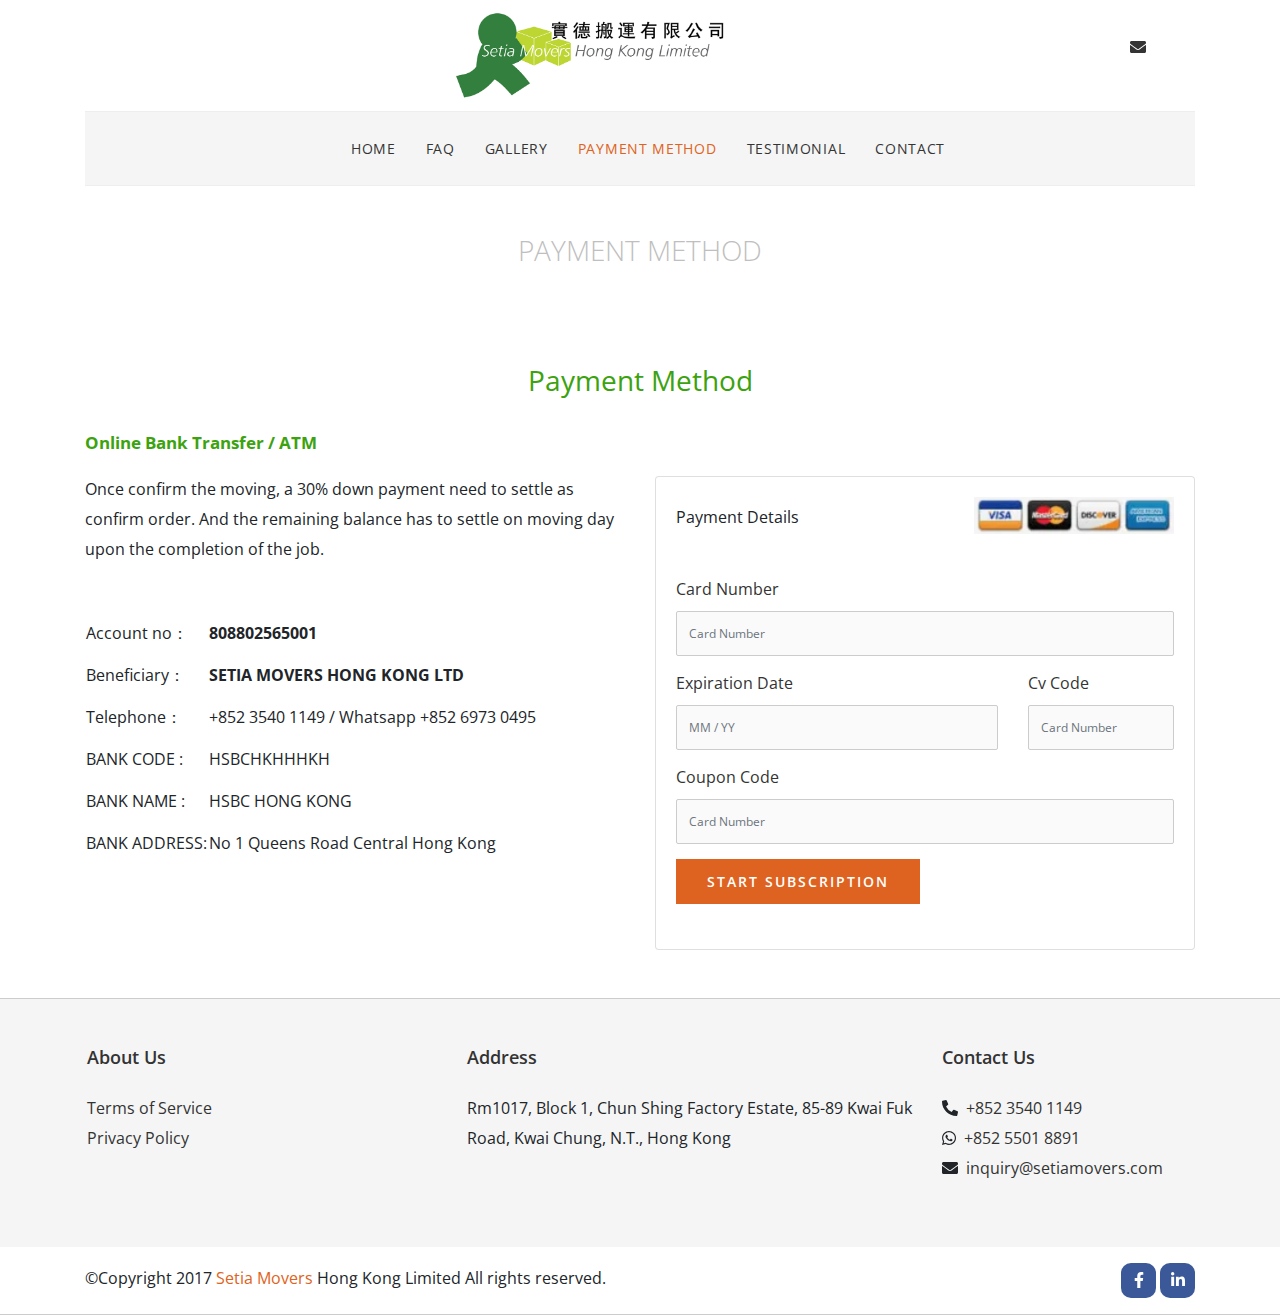
<file: payment.html>
<!DOCTYPE html>
<html lang="en">
<head>
	<meta charset="UTF-8">
	<meta name="viewport" content="width=device-width, initial-scale=1.0">
	<title>Payment Method-Setia Mover</title>
	<link href="https://fonts.googleapis.com/css2?family=Open+Sans:wght@300;400;600;700&display=swap" rel="stylesheet">
	<link rel="icon" href="image/favicon.png">
	<link rel="stylesheet" href="css/bootstrap.min.css">
	<link rel="stylesheet" href="css/owl.carousel.min.css">
	<link rel="stylesheet" href="css/owl.theme.default.css">
	<link rel="stylesheet" href="css/all.css">
	<link rel="stylesheet" href="css/style.css">
</head>
<body>

	<header class="site-header">
		<div class="container">
			<div class="top">
				<div class="row">
					<div class="col-sm-11">
						<div class="image text-center">
							<a href="index.html">
								<img src="image/setia+full+Logo.jpg" alt="">
							</a>
						</div>
						<a href="#" class="logo-text">
							Setia Mover
						</a>
					</div>
					<div class="col-sm-1">
						<div class="social">
							<a href="#">
								<span class="fas fa-envelope"></span>
							</a>
						</div>
					</div>
				</div>
			</div>
		</div>
		
		<div class="container">
			<div class="main-menu">
				<nav class="navbar navbar-expand-lg navbar-light">
				  	<a class="navbar-brand" href="#">
				  		<!-- <img src="image/favicon.png" alt=""> -->
				  	</a>
				  	<button class="navbar-toggler" type="button" data-toggle="collapse" data-target="#navbarSupportedContent" aria-controls="navbarSupportedContent" aria-expanded="false" aria-label="Toggle navigation">
				    	<span class="navbar-toggler-icon"></span>
				  	</button>

				  	<div class="collapse navbar-collapse" id="navbarSupportedContent">
					    <ul class="navbar-nav">
					      	<li class="nav-item">
					        	<a class="nav-link" href="index.html">Home</a>
					      	</li>
					      	<li class="nav-item">
					        	<a class="nav-link" href="faq.html">Faq</a>
					      	</li>
					      	<li class="nav-item">
					        	<a class="nav-link" href="gallery.html">Gallery</a>
					      	</li>
					      	<li class="nav-item active">
					        	<a class="nav-link" href="payment.html">Payment Method</a>
					      	</li>
					      	<li class="nav-item">
					        	<a class="nav-link" href="testionial.html">Testimonial</a>
					      	</li>
					      	<li class="nav-item">
					        	<a class="nav-link" href="contact.html">Contact</a>
					      	</li>
					    </ul>
				  	</div>
				</nav>
			</div>
		</div>
	</header>
	<!-- ........................banner.................................... -->
	<a id="button">
		<span class="fas fa-angle-up"></span>
	</a>
	<!-- .....................faq............................. -->
	<div class="Pay py-5">
		<div class="container">
			<h1 class="page-title text-center mb-5">PAYMENT METHOD</h1>
		</div>
	</div>
	<div class="payment-info">
		<div class="container">
			<h1 class="text-center">Payment Method</h1>
			<div class="row">
				<div class="col-sm-6">
					<p class="subtitle">Online Bank Transfer / ATM</p>
					<p>
						Once confirm the moving, a 30% down payment need to settle as confirm order. And the 
						remaining balance has to settle on moving day upon the completion of the job.

					</p>
					<table border="0" class="my-5">
						<tr>
							<td>Account no：</td>
							<td><b>808802565001</b></td>
						</tr>
						<tr>
							<td>Beneficiary：</td>
							<td><b>SETIA MOVERS HONG KONG LTD</b></td>
						</tr>
						<tr>
							<td>Telephone：</td>
							<td>+852 3540 1149  / Whatsapp +852 6973 0495</td>
						</tr>
						<tr>
							<td>BANK CODE  : </td>
							<td>HSBCHKHHHKH</td>
						</tr>
						<tr>
							<td>BANK NAME : </td>
							<td>HSBC HONG KONG</td>
						</tr>
						<tr>
							<td>BANK ADDRESS:  </td>
							<td>No 1 Queens Road Central Hong Kong</td>
						</tr>
					</table>
				</div>
				<div class="col-sm-6">
					<div class="card my-5">
						<div class="card-body">
							<div class="card-top d-flex">
								<div class="card-text pt-2 pb-5">
								Payment Details
								</div>
								<div class="card-img">
									<img src="image/pay-from.PNG" alt="">
								</div>
							</div>
							<form action="">
								<label for="card">Card Number</label>
								<input type="text" id="card" class="form-control" placeholder="Card Number" required="">
								<div class="row">
									<div class="col-sm-8">
										<label for="Date">Expiration Date</label>
										<input type="text" id="Date" class="form-control" placeholder="MM / YY" required="">
									</div>
									<div class="col-sm-4">
										<label for="CODE">Cv Code</label>
										<input type="text" id="CODE" class="form-control" placeholder="Card Number" required="">
									</div>
								</div>
								<label for="Coupon">Coupon Code</label>
								<input type="text" id="Coupon" class="form-control" placeholder="Card Number" required="">
								<button type="submit" class="btn" value="submit">Start Subscription</button>
							</form>
						</div>
					</div>
				</div>
			</div>
		</div>
	</div>
	
	<!-- ...............................footer..................... -->
	<div class="footer py-5 pl-1">
		<div class="container">
			<div class="row">
				<div class="col-sm-4">
					<div class="footer-menu">
						<h4>About Us</h4>
						<ul class="list-unstyled">
							<li>
								<a href="#">Terms of Service</a>
							</li>
							<li>
								<a href="#">Privacy Policy</a>
							</li>
						</ul>
					</div>
				</div>
				<div class="col-sm-5">
					<div class="address">
						<h4>Address</h4>
	                	<p>
	                		Rm1017, Block 1, Chun Shing Factory Estate, 85-89 Kwai Fuk Road, Kwai Chung, N.T., Hong Kong
	                	</p>
					</div>
				</div>
				<div class="col-sm-3">
					<div class="contact-us">
						<h4>Contact Us</h4>
						<ul class="list-unstyled">
							<li>
								<span><span class="fas fa-phone-alt mr-1"></span></span>
								<a href="tel:+852 3540 1149" target="_blank">+852 3540 1149</a>
							</li>
							<li>
								<span><span class="fab fa-whatsapp mr-1"></span></span>
								<a href="tel:+852 5501 8891" target="_blank">+852 5501 8891</a>
							</li>
							<li>
								<span><span class="fas fa-envelope mr-1"></span></span>
								<a href="mailto:inquiry@setiamovers.com" target="_blank">inquiry@setiamovers.com</a>
							</li>
						</ul>
					</div>
				</div>
			</div>
		</div>
	</div>
	<div class="copywrite p-3 clearfix">
		<div class="container">
			<div class="copywrite-text float-left">
				<p class="mb-0">
					&copy;Copyright 2017 <a href="#">Setia Movers</a> Hong Kong Limited All rights reserved.
				</p>
			</div>
			<div class="social float-right">
				<ul class="list-unstyled mb-0">
					<li>
						<a href="#">
							<span class="fab fa-facebook-f"></span>
						</a>
					</li>
					<li>
						<a href="#">
							<span class="fab fa-linkedin-in"></span>
						</a>
					</li>
				</ul>
			</div>
		</div>
	</div>
	

	<script src="js/jquery-3.5.1.min.js"></script>
	<script src="js/popper.min.js"></script>
	<script src="js/all.js"></script>
	<script src="js/owl.carousel.js"></script>
	<script src="js/bootstrap.min.js"></script>

	<script>
		$(window).scroll(function(){
		    if ($(window).scrollTop() >= 150) {
		        $('.site-header').addClass('fixed-header');
		        $('.site-header div').addClass('visible-title');
		    }
		    else {
		        $('.site-header').removeClass('fixed-header');
		        $('.site-header div').removeClass('visible-title');
		    }
		});

		var btn = $('#button');

		$(window).scroll(function() {
		  	if ($(window).scrollTop() > 150) {
		    	btn.addClass('show');
		  	} else {
		    btn.removeClass('show');
		  }
		});

		btn.on('click', function(e) {
		  e.preventDefault();
		  $('html, body').animate({scrollTop:0}, '300');
		});


	</script>
</body>
</html>
</file>
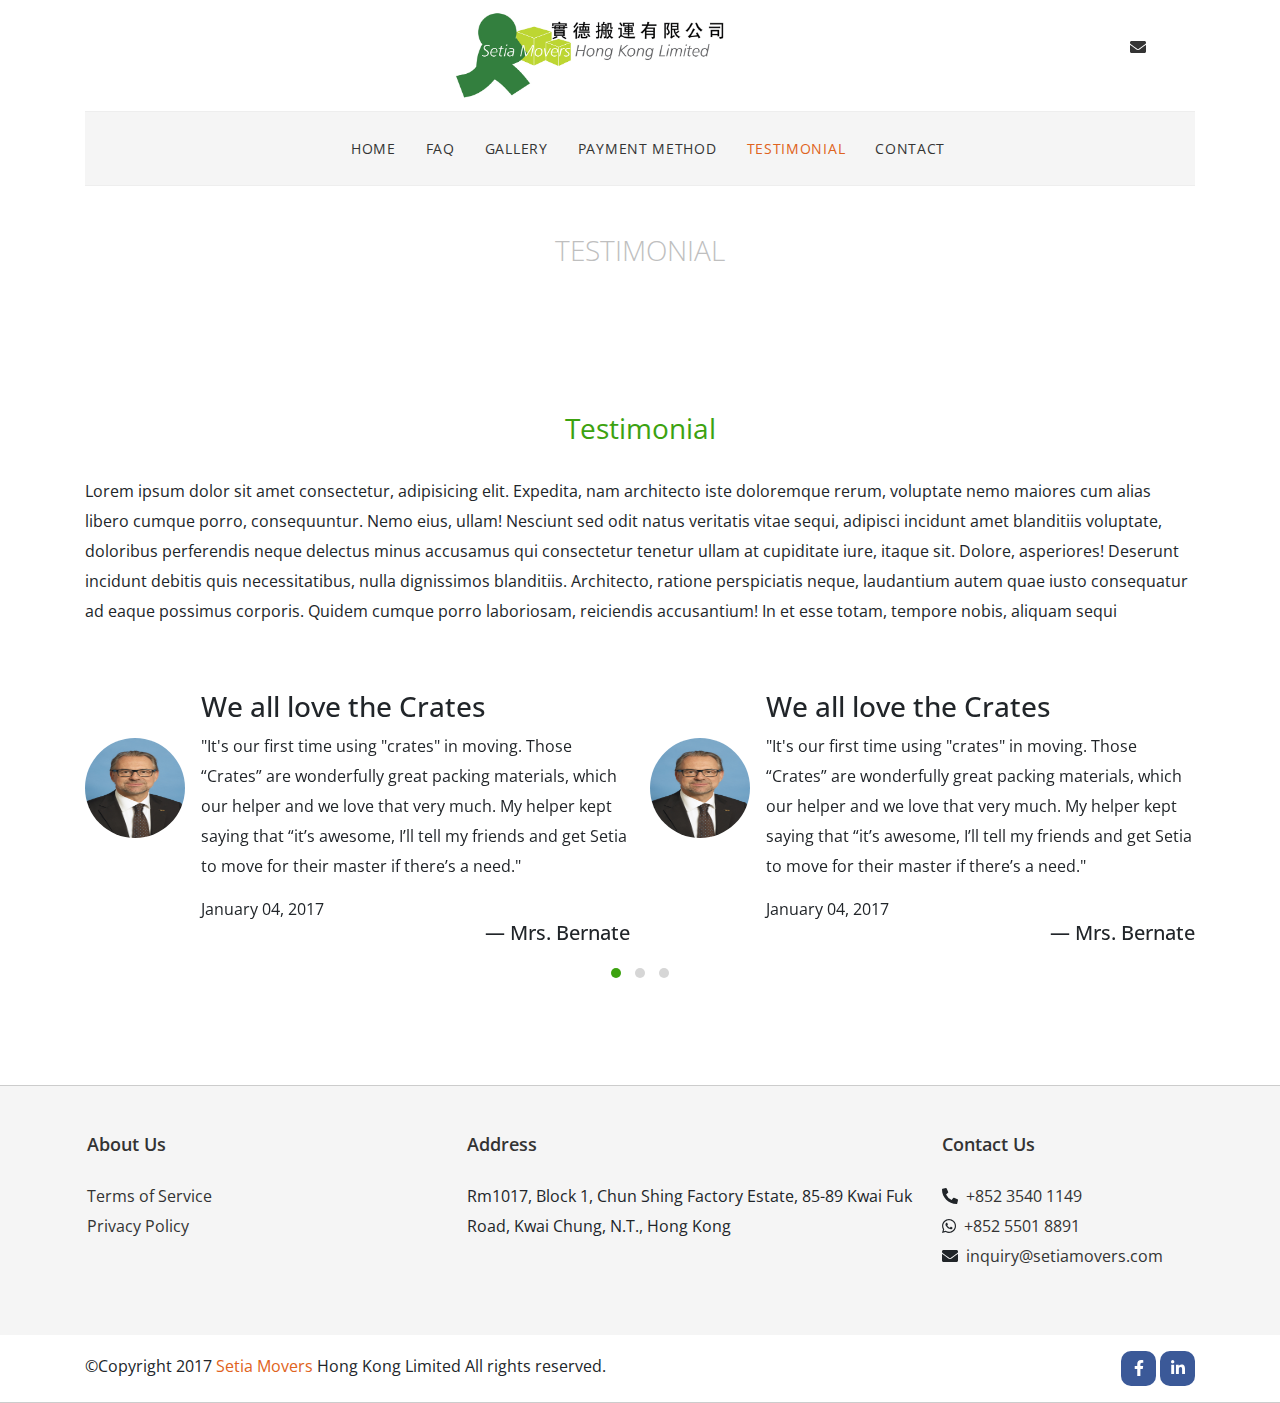
<file: testionial.html>
<!DOCTYPE html>
<html lang="en">
<head>
	<meta charset="UTF-8">
	<meta name="viewport" content="width=device-width, initial-scale=1.0">
	<title>Gallery-Setia Mover</title>
	<link href="https://fonts.googleapis.com/css2?family=Open+Sans:wght@300;400;600;700&display=swap" rel="stylesheet">
	<link rel="icon" href="image/favicon.png">
	<link rel="stylesheet" href="css/bootstrap.min.css">
	<link rel="stylesheet" href="css/owl.carousel.min.css">
	<link rel="stylesheet" href="css/owl.theme.default.css">
	<link rel="stylesheet" href="css/all.css">
	<link rel="stylesheet" href="css/style.css">
</head>
<body>

	<header class="site-header">
		<div class="container">
			<div class="top">
				<div class="row">
					<div class="col-sm-11">
						<div class="image text-center">
							<a href="index.html">
								<img src="image/setia+full+Logo.jpg" alt="">
							</a>
						</div>
						<a href="#" class="logo-text">
							Setia Mover
						</a>
					</div>
					<div class="col-sm-1">
						<div class="social">
							<a href="#">
								<span class="fas fa-envelope"></span>
							</a>
						</div>
					</div>
				</div>
			</div>
		</div>
		
		<div class="container">
			<div class="main-menu">
				<nav class="navbar navbar-expand-lg navbar-light">
				  	<a class="navbar-brand" href="#">
				  		<!-- <img src="image/favicon.png" alt=""> -->
				  	</a>
				  	<button class="navbar-toggler" type="button" data-toggle="collapse" data-target="#navbarSupportedContent" aria-controls="navbarSupportedContent" aria-expanded="false" aria-label="Toggle navigation">
				    	<span class="navbar-toggler-icon"></span>
				  	</button>

				  	<div class="collapse navbar-collapse" id="navbarSupportedContent">
					    <ul class="navbar-nav">
					      	<li class="nav-item">
					        	<a class="nav-link" href="index.html">Home</a>
					      	</li>
					      	<li class="nav-item">
					        	<a class="nav-link" href="faq.html">Faq</a>
					      	</li>
					      	<li class="nav-item">
					        	<a class="nav-link" href="gallery.html">Gallery</a>
					      	</li>
					      	<li class="nav-item">
					        	<a class="nav-link" href="payment.html">Payment Method</a>
					      	</li>
					      	<li class="nav-item active">
					        	<a class="nav-link" href="testionial.html">Testimonial</a>
					      	</li>
					      	<li class="nav-item">
					        	<a class="nav-link" href="contact.html">Contact</a>
					      	</li>
					    </ul>
				  	</div>
				</nav>
			</div>
		</div>
	</header>
	<!-- ........................back to top.................................... -->
	<a id="button">
		<span class="fas fa-angle-up"></span>
	</a>
	<!-- .....................faq............................. -->
	<div class="Pay py-5">
		<div class="container">
			<h1 class="page-title text-center mb-5">Testimonial</h1>
		</div>
	</div>
	<div class="Testimonial py-5">
		<div class="container">
			<h1 class="text-center">Testimonial</h1>
			<p>
				Lorem ipsum dolor sit amet consectetur, adipisicing elit. Expedita, nam architecto iste doloremque rerum, voluptate nemo maiores cum alias libero cumque porro, consequuntur. Nemo eius, ullam! Nesciunt sed odit natus veritatis vitae sequi, adipisci incidunt amet blanditiis voluptate, doloribus perferendis neque delectus minus accusamus qui consectetur tenetur ullam at cupiditate iure, itaque sit. Dolore, asperiores! Deserunt incidunt debitis quis necessitatibus, nulla dignissimos blanditiis. Architecto, ratione perspiciatis neque, laudantium autem quae iusto consequatur ad eaque possimus corporis. Quidem cumque porro laboriosam, reiciendis accusantium! In et esse totam, tempore nobis, aliquam sequi 
			</p>
			<div class="testi-slide py-5">
				<div class="owl-carousel owl-theme">
				    <div class="item">
				    	<div class="media">
							<img src="image/Josef.jpg" class="mr-3 mt-5" alt="...">
							<div class="media-body">
								<h3 class="mt-0">We all love the Crates</h3>
								<p>
									"It's our first time using "crates" in moving. Those “Crates” are wonderfully great packing materials, which our helper and we love that very much. My helper kept saying that “it’s awesome, I’ll tell my friends and get Setia to move for their master if there’s a need."
								</p>
								<span>January 04, 2017</span>
								<h5 class="text-right">— Mrs. Bernate</h5>
							</div>
						</div>
				    </div>
				    <div class="item">
				    	<div class="media">
							<img src="image/Josef.jpg" class="mr-3 mt-5" alt="...">
							<div class="media-body">
								<h3 class="mt-0">We all love the Crates</h3>
								<p>
									"It's our first time using "crates" in moving. Those “Crates” are wonderfully great packing materials, which our helper and we love that very much. My helper kept saying that “it’s awesome, I’ll tell my friends and get Setia to move for their master if there’s a need."
								</p>
								<span>January 04, 2017</span>
								<h5 class="text-right">— Mrs. Bernate</h5>
							</div>
						</div>
				    </div>
				    <div class="item">
				    	<div class="media">
							<img src="image/Josef.jpg" class="mr-3 mt-5" alt="...">
							<div class="media-body">
								<h3 class="mt-0">We all love the Crates</h3>
								<p>
									"It's our first time using "crates" in moving. Those “Crates” are wonderfully great packing materials, which our helper and we love that very much. My helper kept saying that “it’s awesome, I’ll tell my friends and get Setia to move for their master if there’s a need."
								</p>
								<span>January 04, 2017</span>
								<h5 class="text-right">— Mrs. Bernate</h5>
							</div>
						</div>
				    </div>
				</div>
			</div>
		</div>
	</div>
	
	<!-- ...............................footer..................... -->
	<div class="footer py-5 pl-1">
		<div class="container">
			<div class="row">
				<div class="col-sm-4">
					<div class="footer-menu">
						<h4>About Us</h4>
						<ul class="list-unstyled">
							<li>
								<a href="#">Terms of Service</a>
							</li>
							<li>
								<a href="#">Privacy Policy</a>
							</li>
						</ul>
					</div>
				</div>
				<div class="col-sm-5">
					<div class="address">
						<h4>Address</h4>
	                	<p>
	                		Rm1017, Block 1, Chun Shing Factory Estate, 85-89 Kwai Fuk Road, Kwai Chung, N.T., Hong Kong
	                	</p>
					</div>
				</div>
				<div class="col-sm-3">
					<div class="contact-us">
						<h4>Contact Us</h4>
						<ul class="list-unstyled">
							<li>
								<span><span class="fas fa-phone-alt mr-1"></span></span>
								<a href="tel:+852 3540 1149" target="_blank">+852 3540 1149</a>
							</li>
							<li>
								<span><span class="fab fa-whatsapp mr-1"></span></span>
								<a href="tel:+852 5501 8891" target="_blank">+852 5501 8891</a>
							</li>
							<li>
								<span><span class="fas fa-envelope mr-1"></span></span>
								<a href="mailto:inquiry@setiamovers.com" target="_blank">inquiry@setiamovers.com</a>
							</li>
						</ul>
					</div>
				</div>
			</div>
		</div>
	</div>
	<div class="copywrite p-3 clearfix">
		<div class="container">
			<div class="copywrite-text float-left">
				<p class="mb-0">
					&copy;Copyright 2017 <a href="#">Setia Movers</a> Hong Kong Limited All rights reserved.
				</p>
			</div>
			<div class="social float-right">
				<ul class="list-unstyled mb-0">
					<li>
						<a href="#">
							<span class="fab fa-facebook-f"></span>
						</a>
					</li>
					<li>
						<a href="#">
							<span class="fab fa-linkedin-in"></span>
						</a>
					</li>
				</ul>
			</div>
		</div>
	</div>
	

	<script src="js/jquery-3.5.1.min.js"></script>
	<script src="js/popper.min.js"></script>
	<script src="js/all.js"></script>
	<script src="js/owl.carousel.js"></script>
	<script src="js/bootstrap.min.js"></script>

	<script>
		$('.owl-carousel').owlCarousel({
		    loop:true,
		    margin:20,
		    nav:false,
		    autoplay: true,
		    dotsEach: true,
		    autoplaySpeed: 1500,
		    responsive:{
		        0:{
		            items:1
		        },
		        600:{
		            items:3
		        },
		        1000:{
		            items:2
		        }
		    }
		});
	</script>
	<script>
		$(window).scroll(function(){
		    if ($(window).scrollTop() >= 150) {
		        $('.site-header').addClass('fixed-header');
		        $('.site-header div').addClass('visible-title');
		    }
		    else {
		        $('.site-header').removeClass('fixed-header');
		        $('.site-header div').removeClass('visible-title');
		    }
		});

		var btn = $('#button');

		$(window).scroll(function() {
		  	if ($(window).scrollTop() > 150) {
		    	btn.addClass('show');
		  	} else {
		    btn.removeClass('show');
		  }
		});

		btn.on('click', function(e) {
		  e.preventDefault();
		  $('html, body').animate({scrollTop:0}, '300');
		});


	</script>
</body>
</html>
</file>
<file: css/style.css>
body {

	font-family: 'Open Sans', sans-serif;
	font-size: 16px;
	font-weight: 400;
	line-height: 1.5;
	letter-spacing: 0;
}

/*....................global........................*/


h1 {
	font-size: 28px;
	font-weight: 400;
	margin-bottom: 30px;
	color: #3ca210;

}

h2 {
	font-size: 22px;
	font-weight: 600;
	margin-bottom: 30px;
	color: #3ca210;
}

h4 {
    font-size: 18px;
    font-weight: 600;
    margin-bottom: 25px;
    color: #333;
    text-transform: capitalize;
}

a {
	color: #333;
}

a:hover {
	color: #3ca210;
	text-decoration: none;
}

img {
	width: 100%;
}

p {
	line-height: 30px;
}

label {
	font-weight: 400;
	color: #343434;
	margin-bottom: 0;
}

button:hover,
button:focus {
	outline: 0;
	box-shadow: none !important;
}

.btn {
	background: transparent;
    border: 2px solid #df6320;
    text-transform: uppercase;
    border-radius: 0;
    padding: 10px 29px;
    font-size: 20px;
    font-weight: 600;
    margin-bottom: 25px;
    color: #343434;
}

.btn:hover {
	background: #df6320;
	color: #fff;
	border-color: #df6320;
}

.page-title {
	color: #bfbfbf;
	text-transform: uppercase;
	font-weight: 300;
}

.form-control {
    border: 1px solid #ccc;
    background: #fafafa;
    color: #000;
    font-size: 12px;
    border-radius: 2px;
    height: 45px !important;
    margin: 10px 0 15px;
}

.form-control:focus {
	border: 1px solid #ccc;
	outline: 0;
	box-shadow: none;
}

.form-control:focus {
	background: #fff;
	border: 1px solid #343434;
}

/*.................header........................*/

.top {
	background: #fff;
}
.top .image {
	padding: 10px 0;
}
.top .image img {
	width: 300px;
}

.top .logo-text {
	display: none;
	padding: 20px;
	transition: 3s;
	text-transform: uppercase;
	font-size: 14px;
	font-weight: 400;
	color: #343434;
}

.main-menu {
	display: flex;
	justify-content: center;
	align-items: center;
	background: #f5f5f5;
	border-top: 1px solid #eee;
	border-bottom: 1px solid #eee;
	padding: 10px 0;
}

.main-menu .nav-item.active .nav-link{
	color: #df6320 !important;
}

.main-menu .nav-item .nav-link {
	color: #343434;
	font-size: 14px;
	letter-spacing: .05em;
	padding-left: 15px;
	padding-right: 15px;
}

.main-menu .nav-item .nav-link:hover{
	color: #df6320;
}

.main-menu ul li a {
	text-transform: uppercase;
}

.fixed-header {
    position: fixed;
    top: 0;
    left: 0;
    width: 100%;
    z-index: 9;
}

.fixed-header .top .image {
	display: none;
}

.fixed-header .logo-text {
    display: block;
    padding: 10px !important;
    text-align: center;
}

.site-header .social {
	padding: 35px 0;
}

.fixed-header .social {
	padding: 10px !important;
}

.site-header .social a {
	color: #343434;
}

.site-header .social a:hover{
	color: #818181;
}

/*...............button....................*/

#button {
    display: inline-block;
    background-color: #df6320;
    width: 35px;
    height: 35px;
    line-height: 35px;
    text-align: center;
    border-radius: 4px;
    position: fixed;
    bottom: 70px;
    right: 6%;
    transition: background-color .3s, 
    opacity .5s, visibility .5s;
    opacity: 0;
    visibility: hidden;
    z-index: 2;
    color: #fff;
}

#button:hover {
  cursor: pointer;
  background-color: #3ca210;
}
#button:active {
  background-color: #3ca210;
}
#button.show {
  opacity: 1;
  visibility: visible;
}


/*...................banner..........................*/
.banner .bg-image {
	background-position: center;
	background-size: cover;
	background-attachment: fixed;
	height: 600px;
	background-repeat: no-repeat;
}

.home-banner  {
	background-image: url(../image/image-asset.jpeg);
}

.contat-banner {
	background-image: url(../image/Ben+working+IMG_7855+retouch.jpg);
}

/*...............home.....................*/
 

.home .s-box {
	position: relative;
}

.home .search:after {
    content: '\f002';
    position: absolute;
    left: 19px;
    top: 14px;
    font-family: "Font Awesome 5 Free";
    font-weight: 600;
}

.home .form-control {
	border: 1px solid #777;
	border-radius: 0;
	padding: 25px 46px;
}

/*.................about.......................*/

.about {
	background: #f5f5f5;
}

/*...............Testimonial..................*/
.Testimonial .testi-slide .media img {
	width: 100px;
	height: 100px;
	border-radius: 50%;
}

.owl-theme .owl-dots .owl-dot.active span, 
.owl-theme .owl-dots .owl-dot:hover span {
	background: #3ca210;
}

/*...............footer................*/
.footer {
	background: #f5f5f5;
	border-top: 1px solid #ccc;
}

.footer ul li {
	display: block;
	line-height: 30px;
}


/*..............copywrite...................*/

.copywrite {
	border-bottom: 1px solid #ccc;
}
.copywrite p a {
	color: #df6320;
}

.copywrite p a:hover {
	color: #3ca210;
}

.copywrite .social ul li {
    display: inline-block !important;
    background: #3b5998;
    width: 35px;
    height: 35px;
    line-height: 35px;
    text-align: center;
    border-radius: 10px;
}

.copywrite .social ul li:hover{
	background: #3ca210;
}

.copywrite .social ul li a {
	color: #fff; 
	display: block;
}

/*........................contact.............................*/

.contact {
	background: #f5f5f5;
}
.contact form span {
	font-size: 12px;
	margin-bottom: 20px;
	display: block;
	font-weight: 600;
}

.contact textarea {
	height: 100px !important;
}

.contact .btn {
    background: #df6320;
    color: #fff;
    font-size: 14px;
    letter-spacing: 5px;
}

.con-details ul li {
	line-height: 30px;
}

/*..................faq....................*/
.faq-details h5 {
	color: #3ca210;
	margin: 15px 0;
	font-size: 18px;

}

.faq-details .card .card-header {
	background: transparent;
	padding: 10px 0 !important;
	border: 0;
}

.faq-details .card .card-body {
	padding: 15px 0;
}

.faq-details  ul li {
	display: inline-block;
	margin-right: 15px;
}

.faq-details  table tr {
	line-height: 40px;
}

.faq-details span {
	color: #3ca210; 
	font-weight: 500; 
	margin: 15px 0; 
	font-size: 15px;
}

.faq-details span.category {
	display: block;
}

/*......................Pay.......................*/
.payment-info .subtitle {
	color: #3ca210;
	font-weight: 700;
	font-size: 17px;
}

.payment-info table tr {
	line-height: 40px;
}

.payment-info .card .card-body .card-img {
	flex: 1;
}

.payment-info .card .card-body .card-img img {
	width: 200px;
}

.payment-info .card .card-body .card-text {
	flex: 2;
}

.payment-info .btn {
    background: #df6320;
    color: #fff;
    font-size: 14px;
    letter-spacing: 2px;
}

/*........................galllery-slider.............................*/
.galllery-slider .owl-carousel .item img {
	height: 700px;
}

.galllery-slider .owl-carousel .owl-dots {
    position: absolute;
    bottom: 20px;
    left: 0;
    right: 0;
}

.galllery-slider .owl-theme .owl-dots .owl-dot span {
    background: transparent;
    border: 1px solid #fff;
    width: 12px;
    height: 12px;
}

.galllery-slider .owl-theme .owl-dots .owl-dot.active span, 
.galllery-slider .owl-theme .owl-dots .owl-dot:hover span {
	background: #fff;
}

/*.............................responsive............................*/
@media only screen and (max-width: 800px) {

	.site-header {
		padding: 10px 0;
		background: #f5f5f5;
	}

	.top {
		background: transparent;
	}

	.top .logo-text {
	    display: block;
	    text-align: center;
	}

	.top .image img {
		display: none;
	}

	.site-header .social {
		padding: 0 !important;
		position: absolute;
		top: -22px;
		right: 16px;
	}

	.main-menu {
		display: block;
		padding: 0;
		background: transparent;
		border: 0;
	}

	.navbar {
		display: block;
		margin-top: -27px;
		padding: 0;
		margin-left: -17px;
	}

	.site-header.fixed-header {
		padding: 10px 0;
	}

	.top .logo-text {
		padding: 0;
	}

	.site-header.fixed-header .logo-text {
	    position: absolute;
	    text-align: center;
	    left: 0;
	    right: 0;
	}

	.site-header.fixed-header .navbar {
		margin-top: 0;
		padding: 0;
	}

	.site-header.fixed-header .social {
		top: 8px !important;
	}

	.video {
		width: 100%;
	}

	.navbar-toggler-icon {
		width: 20px;
		height: 20px;
	}

	.navbar-nav {
		margin: 6px;
	}

	.galllery-slider .owl-carousel .item img  {
		height: 400px;
	}
}
</file>
